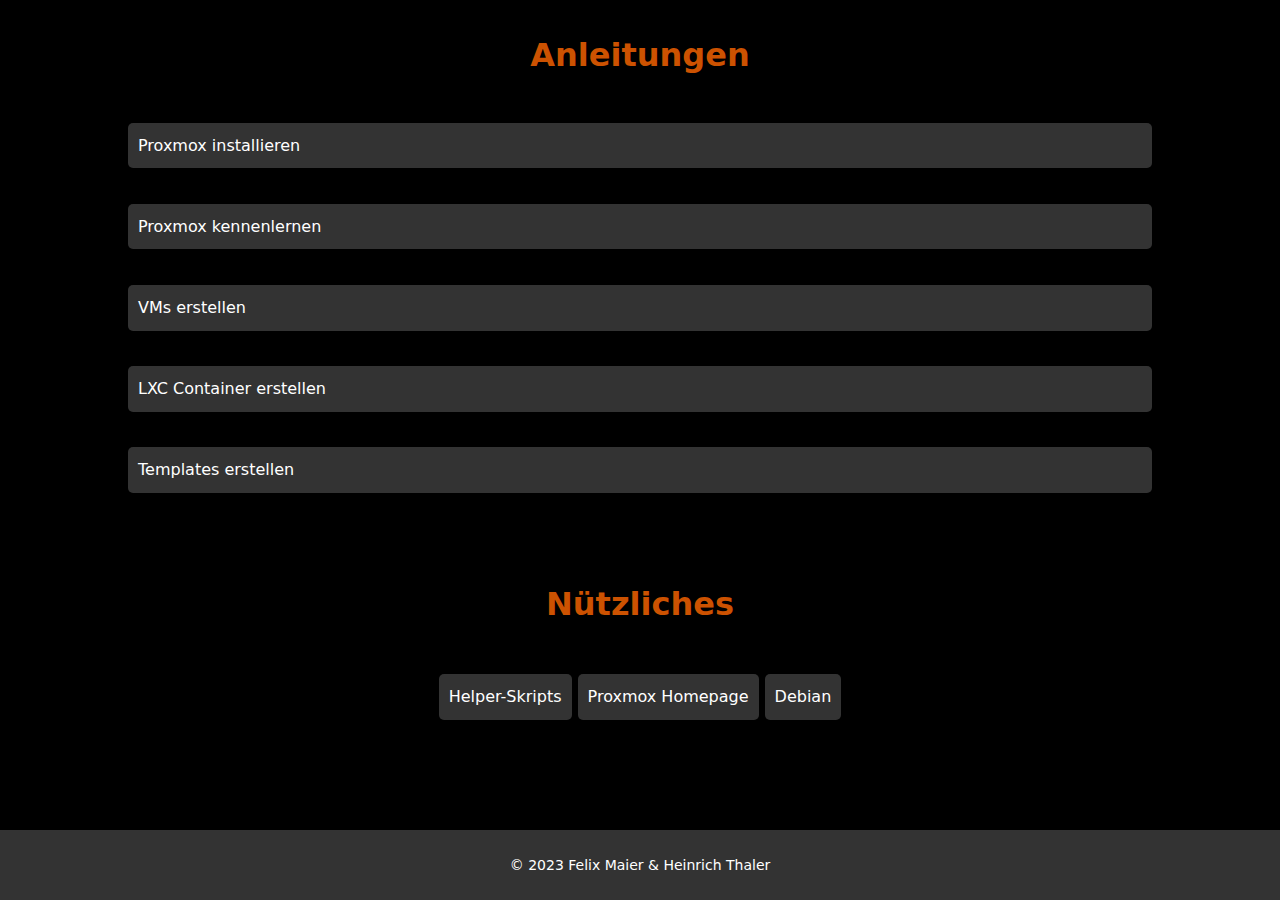
<file: anleitungen/index.html>
<!DOCTYPE html>
<html lang="de">

<head>
    <meta charset="UTF-8">
    <meta name="viewport" content="width=device-width, initial-scale=1.0">
    <title>Anleitungen</title>
    <link rel="stylesheet" href="style.css">
</head>

<body>


    <H1>Anleitungen</H1>
    <div id="main">

        <ul>
            <li>
                <a href="./installieren/index.html">Proxmox installieren</a>
            </li>
            <br>
            <li>
                <a href="./kennenlernen/index.html">Proxmox kennenlernen</a>
            </li>
            <br>
            <li>
                <a href="./vms/index.html">VMs erstellen</a>
            </li>
            <br>
            <li>
                <a href="./container/index.html">LXC Container erstellen</a>
            </li>
            <br>
            <li>
                <a href="./templates/index.html">Templates erstellen</a>
            </li>
            <br>
        </ul>


        <h1>Nützliches</h1>
        <div id="usefull">
            <a href="https://tteck.github.io/Proxmox/">Helper-Skripts</a>
            <a href="https://www.proxmox.com/de/">Proxmox Homepage</a>
            <a href="https://www.debian.org/distrib/">Debian</a>
            
        </div>


    </div>

    <footer id="mainFooter">
        <p>&copy; 2023 Felix Maier & <a href="https://www.it-thaler.de/">Heinrich Thaler</a> </p>
    </footer>

</body>
</file>
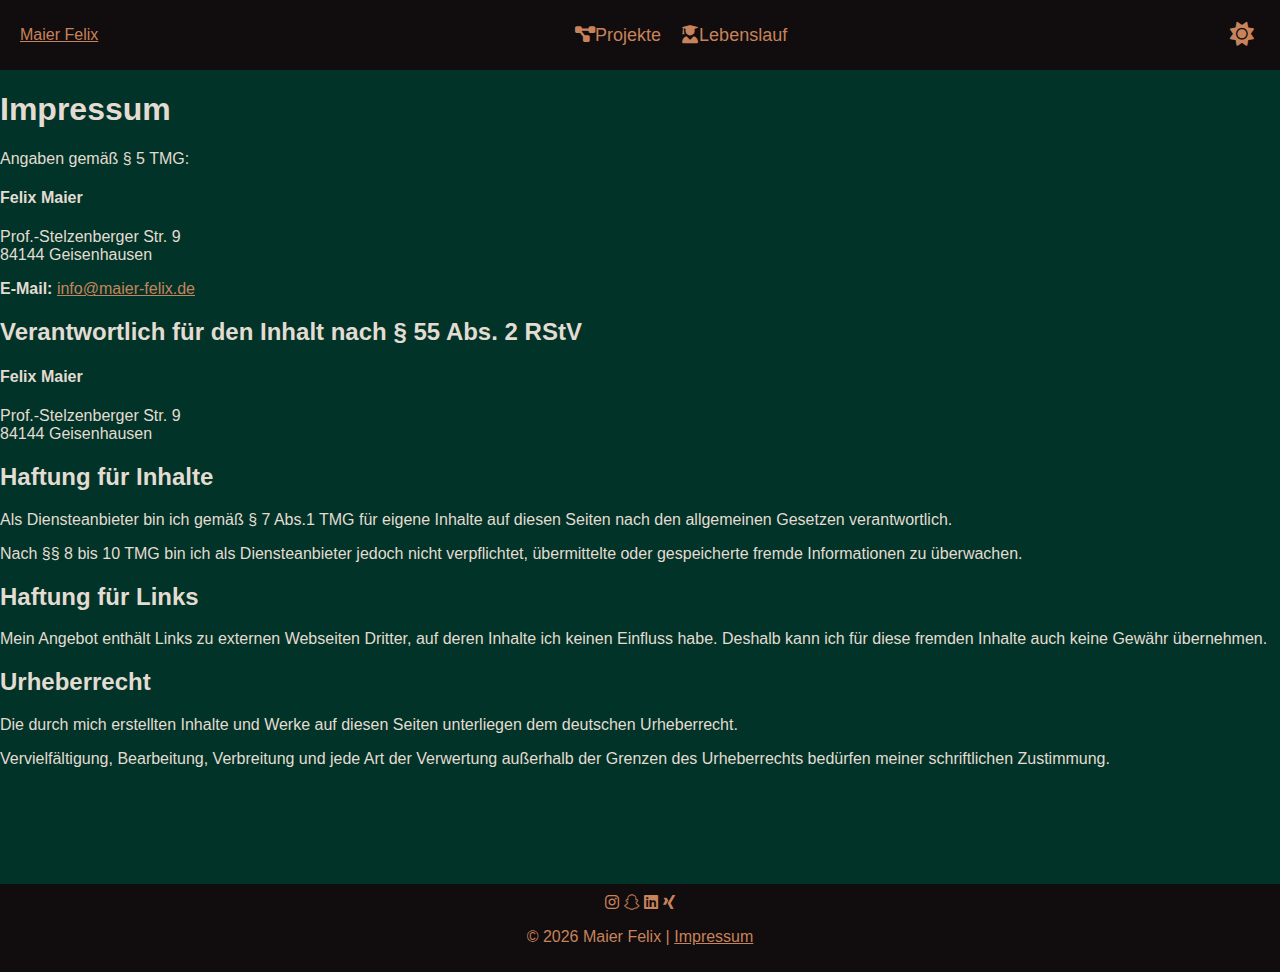
<file: impressum/index.html>
<!DOCTYPE html>
<html lang="de">

<head>
    <meta charset="UTF-8">
    <meta name="viewport" content="width=device-width, initial-scale=1.0">
    <title>Impressum - Maier Felix</title>
    <meta name="description" content="Impressum von Felix Maier mit Kontakt- und Verantwortlichkeitsangaben.">
    <meta property="og:title" content="Maier Felix - Impressum">
    <meta property="og:description" content="Impressum von Felix Maier mit Kontakt- und Verantwortlichkeitsangaben.">
    <meta property="og:type" content="website">
    <meta property="og:url" content="https://maier-felix.de/impressum/">
    <meta property="og:image" content="https://maier-felix.de/pics/Porträt.png">
    <link rel="stylesheet" href="../styles.css">
    <link rel="stylesheet" href="https://cdnjs.cloudflare.com/ajax/libs/font-awesome/6.0.0/css/all.min.css">
</head>

<body>
    <header class="site-header">
        <div class="header-brand">
            <a class="brand-title" href="../">Maier Felix</a>
        </div>
        <nav class="header-nav">
            <ul>
                <li><a href="../projekte/"><i class="fas fa-project-diagram"></i><span
                        class="nav-text">Projekte</span></a></li>
                <li><a href="../lebenslauf/"><i class="fas fa-user-graduate"></i><span
                            class="nav-text">Lebenslauf</span></a></li>
            </ul>
        </nav>
        <div class="header-actions">
            <button id="toggle-btn" onclick="toggleTheme()">
                <i class="fas fa-sun"></i>
            </button>
        </div>
    </header>

    <main>
        <section class="content-section">
            <div class="container">
                <h1>Impressum</h1>
                <p>Angaben gemäß § 5 TMG:</p>
                <div class="impressum-box">
                    <h4>Felix Maier</h4>
                    <p>Prof.-Stelzenberger Str. 9<br>
                        84144 Geisenhausen</p>
                    <p><strong>E-Mail:</strong> <a href="mailto:info@maier-felix.de">info@maier-felix.de</a></p>

                </div>

                <h2>Verantwortlich für den Inhalt nach § 55 Abs. 2 RStV</h2>
                <h4>Felix Maier</h4>
                    <p>Prof.-Stelzenberger Str. 9<br>
                        84144 Geisenhausen</p>

                <h2>Haftung für Inhalte</h2>
                <p>Als Diensteanbieter bin ich gemäß § 7 Abs.1 TMG für eigene Inhalte auf diesen Seiten nach den
                    allgemeinen Gesetzen verantwortlich.</p>
                <p>Nach §§ 8 bis 10 TMG bin ich als Diensteanbieter jedoch nicht verpflichtet, übermittelte oder
                    gespeicherte fremde Informationen zu überwachen.</p>

                <h2>Haftung für Links</h2>
                <p>Mein Angebot enthält Links zu externen Webseiten Dritter, auf deren Inhalte ich keinen Einfluss habe.
                    Deshalb kann ich für diese fremden Inhalte auch keine Gewähr übernehmen.</p>

                <h2>Urheberrecht</h2>
                <p>Die durch mich erstellten Inhalte und Werke auf diesen Seiten unterliegen dem deutschen Urheberrecht.
                </p>
                <p>Vervielfältigung, Bearbeitung, Verbreitung und jede Art der Verwertung außerhalb der Grenzen des
                    Urheberrechts bedürfen meiner schriftlichen Zustimmung.</p>
            </div>
        </section>
    </main>

    <footer>
        <div class="social-links">
            <a href="https://instagram.com/maier_felix06" target="_blank" title="Instagram"><i
                    class="fab fa-instagram"></i></a>
            <a href="https://snapchat.com/add/felix.maier06" target="_blank" title="Snapchat"><i
                    class="fab fa-snapchat"></i></a>
            <a href="https://www.linkedin.com/in/felix-maier-81097b401/" target="_blank" title="LinkedIn"><i
                    class="fab fa-linkedin"></i></a>
            <a href="https://www.xing.com/profile/Felix_Maier139/web_profiles" target="_blank" title="Xing"><i
                    class="fab fa-xing"></i></a>
        </div>
        <p>&copy; 2026 Maier Felix | <a href="/impressum/">Impressum</a></p>
    </footer>

    <script src="../script.js"></script>
</body>

</html>
</file>
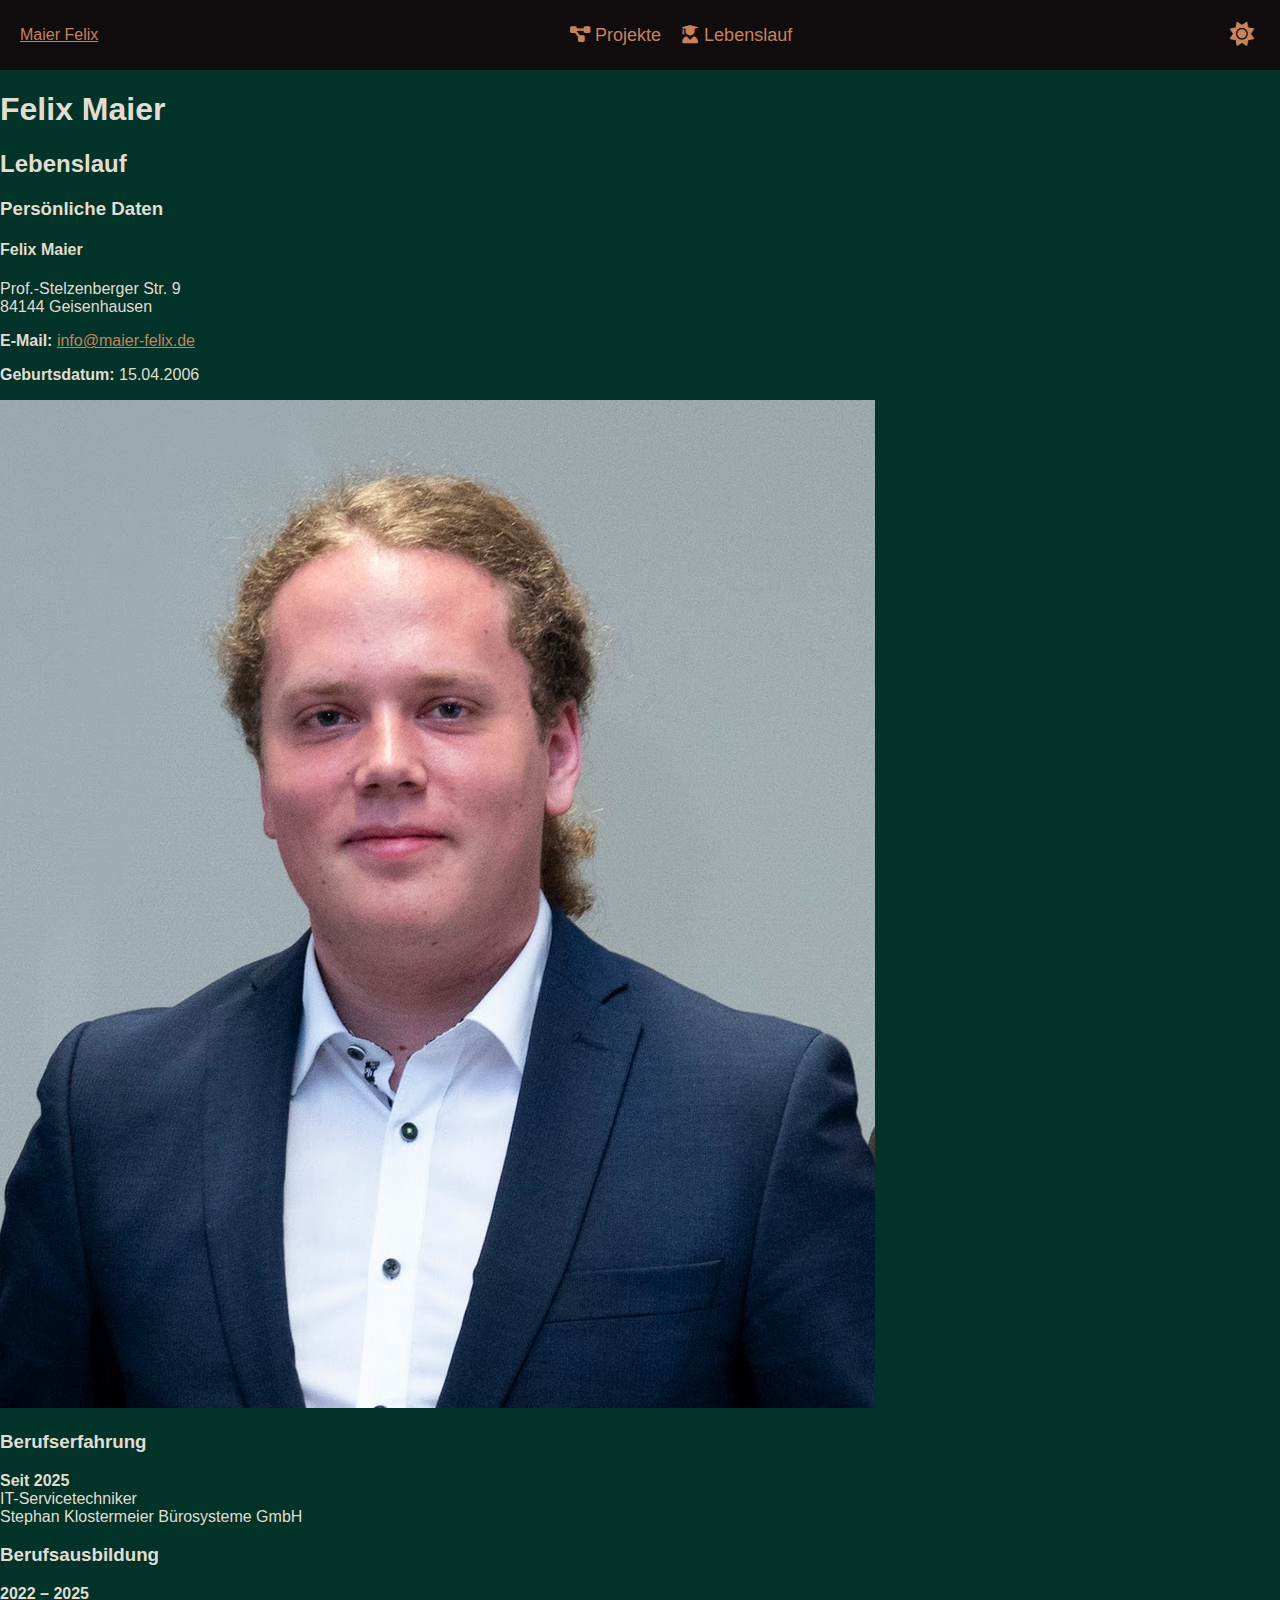
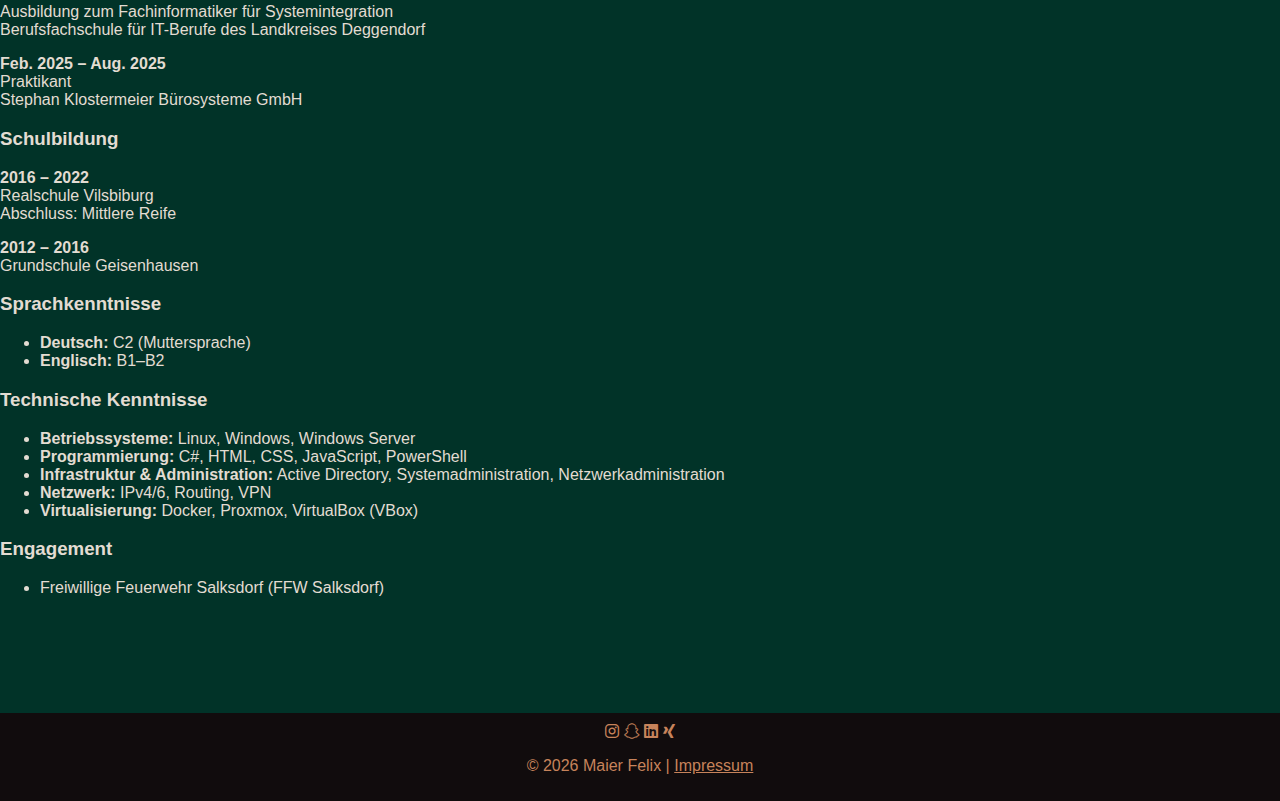
<file: lebenslauf/index.html>
<!DOCTYPE html>
<html lang="de">
<head>
    <meta charset="UTF-8">
    <meta name="viewport" content="width=device-width, initial-scale=1.0">
    <title>Maier Felix - Lebenslauf</title>
    <meta name="description" content="Lebenslauf von Felix Maier: IT-Systemintegration, Proxmox, Netzwerktechnik und IT-Support aus Geisenhausen.">
    <meta property="og:title" content="Felix Maier – Lebenslauf">
    <meta property="og:description" content="Lebenslauf von Felix Maier: IT-Systemintegration, Proxmox, Netzwerktechnik und IT-Support aus Geisenhausen.">
    <meta property="og:type" content="website">
    <meta property="og:url" content="https://maier-felix.de/lebenslauf/">
    <meta property="og:image" content="https://maier-felix.de/pics/Porträt.png">
    <link rel="stylesheet" href="../styles.css">
    <link rel="stylesheet" href="https://cdnjs.cloudflare.com/ajax/libs/font-awesome/6.0.0/css/all.min.css">
    <script src="../script.js"></script>
</head>
<body>
    <!-- Header -->
    <header class="site-header">
        <div class="header-brand">
            <a class="brand-title" href="../">Maier Felix</a>
        </div>
        <nav class="header-nav">
            <ul>
                <li><a href="../projekte/"><i class="fas fa-project-diagram"></i> Projekte</a></li>
                <li><a href="../lebenslauf/"><i class="fas fa-user-graduate"></i> Lebenslauf</a></li>
            </ul>
        </nav>
        <div class="header-actions">
            <button id="toggle-btn" onclick="toggleTheme()">
                <i class="fas fa-sun"></i>
            </button>
        </div>
    </header>

    <!-- Hauptinhalt -->
    <main>
        <h1>Felix Maier</h1>
        <h2>Lebenslauf</h2>
        
        <section class="cv-section personal-data-section">
            <div class="personal-data-header">
                <div>
                    <h3>Persönliche Daten</h3>
                    <div class="cv-content personal-data-grid">
                        <div>
                            <h4>Felix Maier</h4>
                            <p>Prof.-Stelzenberger Str. 9<br>
                            84144 Geisenhausen</p>
                            <p><strong>E-Mail:</strong> <a href="mailto:info@maier-felix.de">info@maier-felix.de</a></p>
                            <p><strong>Geburtsdatum:</strong> 15.04.2006</p>
                        </div>
                    </div>
                </div>
                <div class="portrait-container">
                    <img class="portrait" src="../pics/mf/Porträt.png" alt="Portrait von Felix Maier">
                </div>
            </div>
        </section>
        
        <section class="cv-section">
            <h3>Berufserfahrung</h3>
            <div class="cv-content">
                <p><strong>Seit 2025</strong><br>
                IT-Servicetechniker<br>
                Stephan Klostermeier Bürosysteme GmbH</p>
            </div>
        </section>
        
        <section class="cv-section">
            <h3>Berufsausbildung</h3>
            <div class="cv-content">
                <p><strong>2022 – 2025</strong><br>
                Ausbildung zum Fachinformatiker für Systemintegration<br>
                Berufsfachschule für IT-Berufe des Landkreises Deggendorf</p>
                <p><strong>Feb. 2025 – Aug. 2025</strong><br>
                Praktikant<br>
                Stephan Klostermeier Bürosysteme GmbH</p>
            </div>
        </section>
        
        <section class="cv-section">
            <h3>Schulbildung</h3>
            <div class="cv-content">
                <p><strong>2016 – 2022</strong><br>
                Realschule Vilsbiburg<br>
                Abschluss: Mittlere Reife</p>
                <p><strong>2012 – 2016</strong><br>
                Grundschule Geisenhausen</p>
            </div>
        </section>
        
        <section class="cv-section">
            <h3>Sprachkenntnisse</h3>
            <div class="cv-content">
                <ul>
                    <li><strong>Deutsch:</strong> C2 (Muttersprache)</li>
                    <li><strong>Englisch:</strong> B1–B2</li>
                </ul>
            </div>
        </section>
        
        <section class="cv-section">
            <h3>Technische Kenntnisse</h3>
            <div class="cv-content">
                <ul>
                    <li><strong>Betriebssysteme:</strong> Linux, Windows, Windows Server</li>
                    <li><strong>Programmierung:</strong> C#, HTML, CSS, JavaScript, PowerShell</li>
                    <li><strong>Infrastruktur & Administration:</strong> Active Directory, Systemadministration, Netzwerkadministration</li>
                    <li><strong>Netzwerk:</strong> IPv4/6, Routing, VPN</li>
                    <li><strong>Virtualisierung:</strong> Docker, Proxmox, VirtualBox (VBox)</li>
                </ul>
            </div>
        </section>
        
        <section class="cv-section">
            <h3>Engagement</h3>
            <div class="cv-content">
                <ul>
                    <li>Freiwillige Feuerwehr Salksdorf (FFW Salksdorf)</li>
                </ul>
            </div>
        </section>
    </main>

    <!-- Footer -->
    <footer>
        <div class="social-links">
            <a href="https://instagram.com/maier_felix06" target="_blank" title="Instagram"><i class="fab fa-instagram"></i></a>
            <a href="https://snapchat.com/add/felix.maier06" target="_blank" title="Snapchat"><i class="fab fa-snapchat"></i></a>
            <a href="https://www.linkedin.com/in/felix-maier-81097b401/" target="_blank" title="LinkedIn"><i class="fab fa-linkedin"></i></a>
            <a href="https://www.xing.com/profile/Felix_Maier139/web_profiles" target="_blank" title="Xing"><i class="fab fa-xing"></i></a>
        </div>
        <p>&copy; 2026 Maier Felix | <a href="/impressum/">Impressum</a></p>
    </footer>

</body>
</html>
</file>
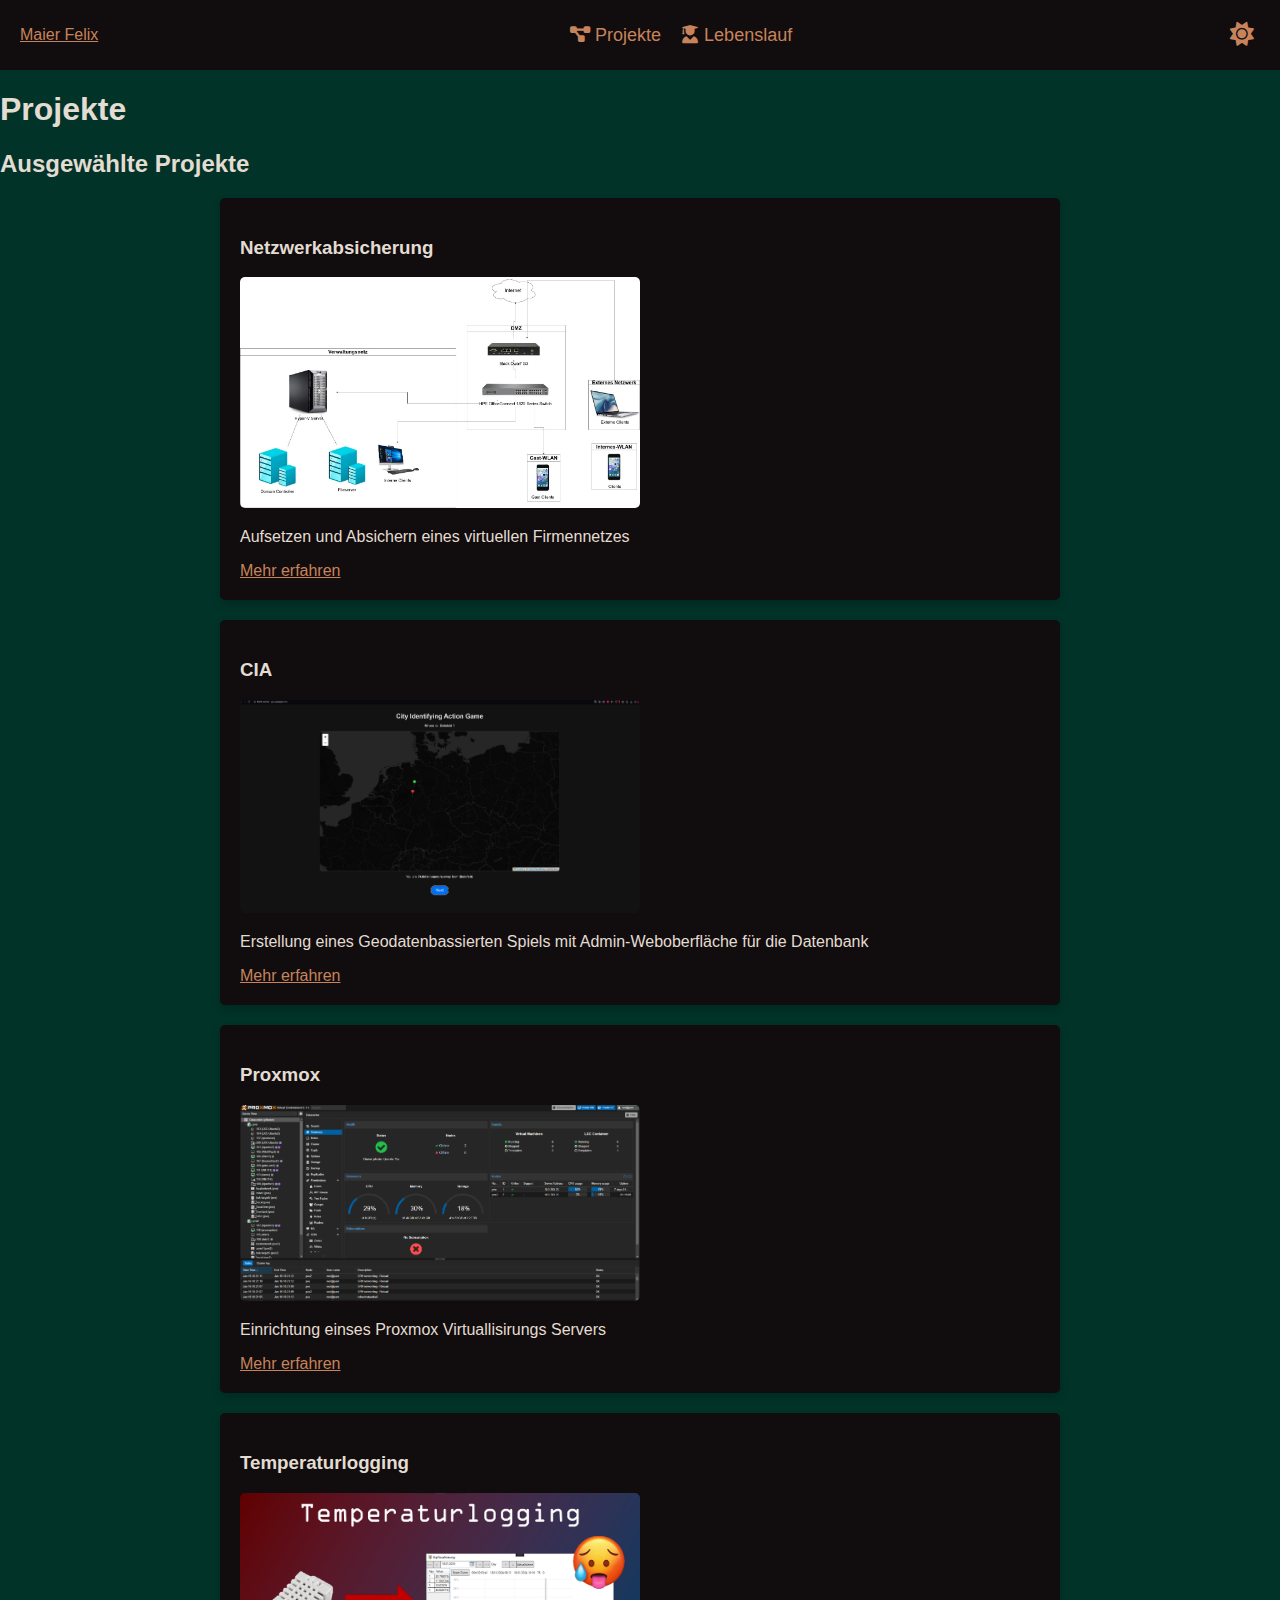
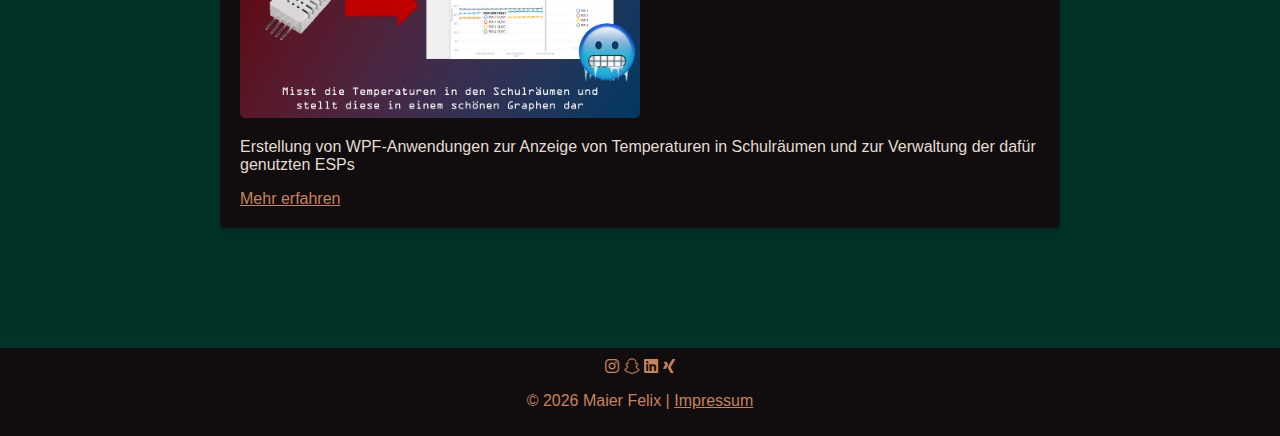
<file: projekte/index.html>
<!DOCTYPE html>
<html lang="de">

<head>
    <meta charset="UTF-8">
    <meta name="viewport" content="width=device-width, initial-scale=1.0">
    <title>Maier Felix - Projekte</title>
    <meta name="description"
        content="Projekte von Felix Maier: Proxmox-Installation, Temperaturlogging und IT-Lösungen.">
    <meta property="og:title" content="Maier Felix - Projekte">
    <meta property="og:description"
        content="Projekte von Felix Maier: Proxmox-Installation, Temperaturlogging und IT-Lösungen.">
    <meta property="og:type" content="website">
    <meta property="og:url" content="https://maier-felix.de/projekte/">
    <meta property="og:image" content="https://maier-felix.de/pics/proxmox/proxomx-dashboard.png">
    <link rel="stylesheet" href="../styles.css">
    <link rel="stylesheet" href="https://cdnjs.cloudflare.com/ajax/libs/font-awesome/6.0.0/css/all.min.css">
</head>

<body>
    <!-- Header -->
    <header class="site-header">
        <div class="header-brand">
            <a class="brand-title" href="../">Maier Felix</a>
        </div>
        <nav class="header-nav">
            <ul>
                <li><a href="../projekte/"><i class="fas fa-project-diagram"></i> Projekte</a></li>
                <li><a href="../lebenslauf/"><i class="fas fa-user-graduate"></i> Lebenslauf</a></li>
            </ul>
        </nav>
        <div class="header-actions">
            <button id="toggle-btn" onclick="toggleTheme()">
                <i class="fas fa-sun"></i>
            </button>
        </div>
    </header>

    <!-- Hauptinhalt -->
    <main>
        <section id="projects">
            <h1>Projekte</h1>
            <h2>Ausgewählte Projekte</h2>
            <div class="project">
                <h3>Netzwerkabsicherung</h3>
                <img src="../pics/netzwerkabsicherung/image.png" alt="Netwezwerkabsicherung">
                <p>Aufsetzen und Absichern eines virtuellen Firmennetzes</p>
                <a class="project-action" href="../project-details/netzwerkabsicherung/">Mehr erfahren</a>
            </div>
            <div class="project">
                <h3>CIA</h3>
                <img src="../pics/cia/cia.png" alt="CIA Projekt">
                <p>Erstellung eines Geodatenbassierten Spiels mit Admin-Weboberfläche für die Datenbank</p>
                <a class="project-action" href="../project-details/cia/">Mehr erfahren</a>
            </div>
            <div class="project">
                <h3>Proxmox</h3>
                <img src="../pics/proxmox/proxomx-dashboard.png" alt="Projekt 1">
                <p>Einrichtung einses Proxmox Virtuallisirungs Servers</p>
                <a class="project-action" href="../project-details/proxmox/">Mehr erfahren</a>
            </div>
            <div class="project">
                <h3>Temperaturlogging</h3>
                <img src="../pics/temperaturlogging/titelpicture.png" alt="Projekt 2">
                <p>Erstellung von WPF-Anwendungen zur Anzeige von Temperaturen in Schulräumen und zur Verwaltung der
                    dafür genutzten ESPs </p>
                <a class="project-action" href="../project-details/temperaturloging/">Mehr erfahren</a>
            </div>

        </section>
    </main>

    <!-- Footer -->
    <footer>
        <div class="social-links">
            <a href="https://instagram.com/maier_felix06" target="_blank" title="Instagram"><i
                    class="fab fa-instagram"></i></a>
            <a href="https://snapchat.com/add/felix.maier06" target="_blank" title="Snapchat"><i
                    class="fab fa-snapchat"></i></a>
            <a href="https://www.linkedin.com/in/felix-maier-81097b401/" target="_blank" title="LinkedIn"><i
                    class="fab fa-linkedin"></i></a>
            <a href="https://www.xing.com/profile/Felix_Maier139/web_profiles" target="_blank" title="Xing"><i
                    class="fab fa-xing"></i></a>
        </div>
        <p>&copy; 2026 Maier Felix | <a href="/impressum/">Impressum</a></p>
    </footer>

    <script src="../script.js"></script>
</body>

</html>
</file>
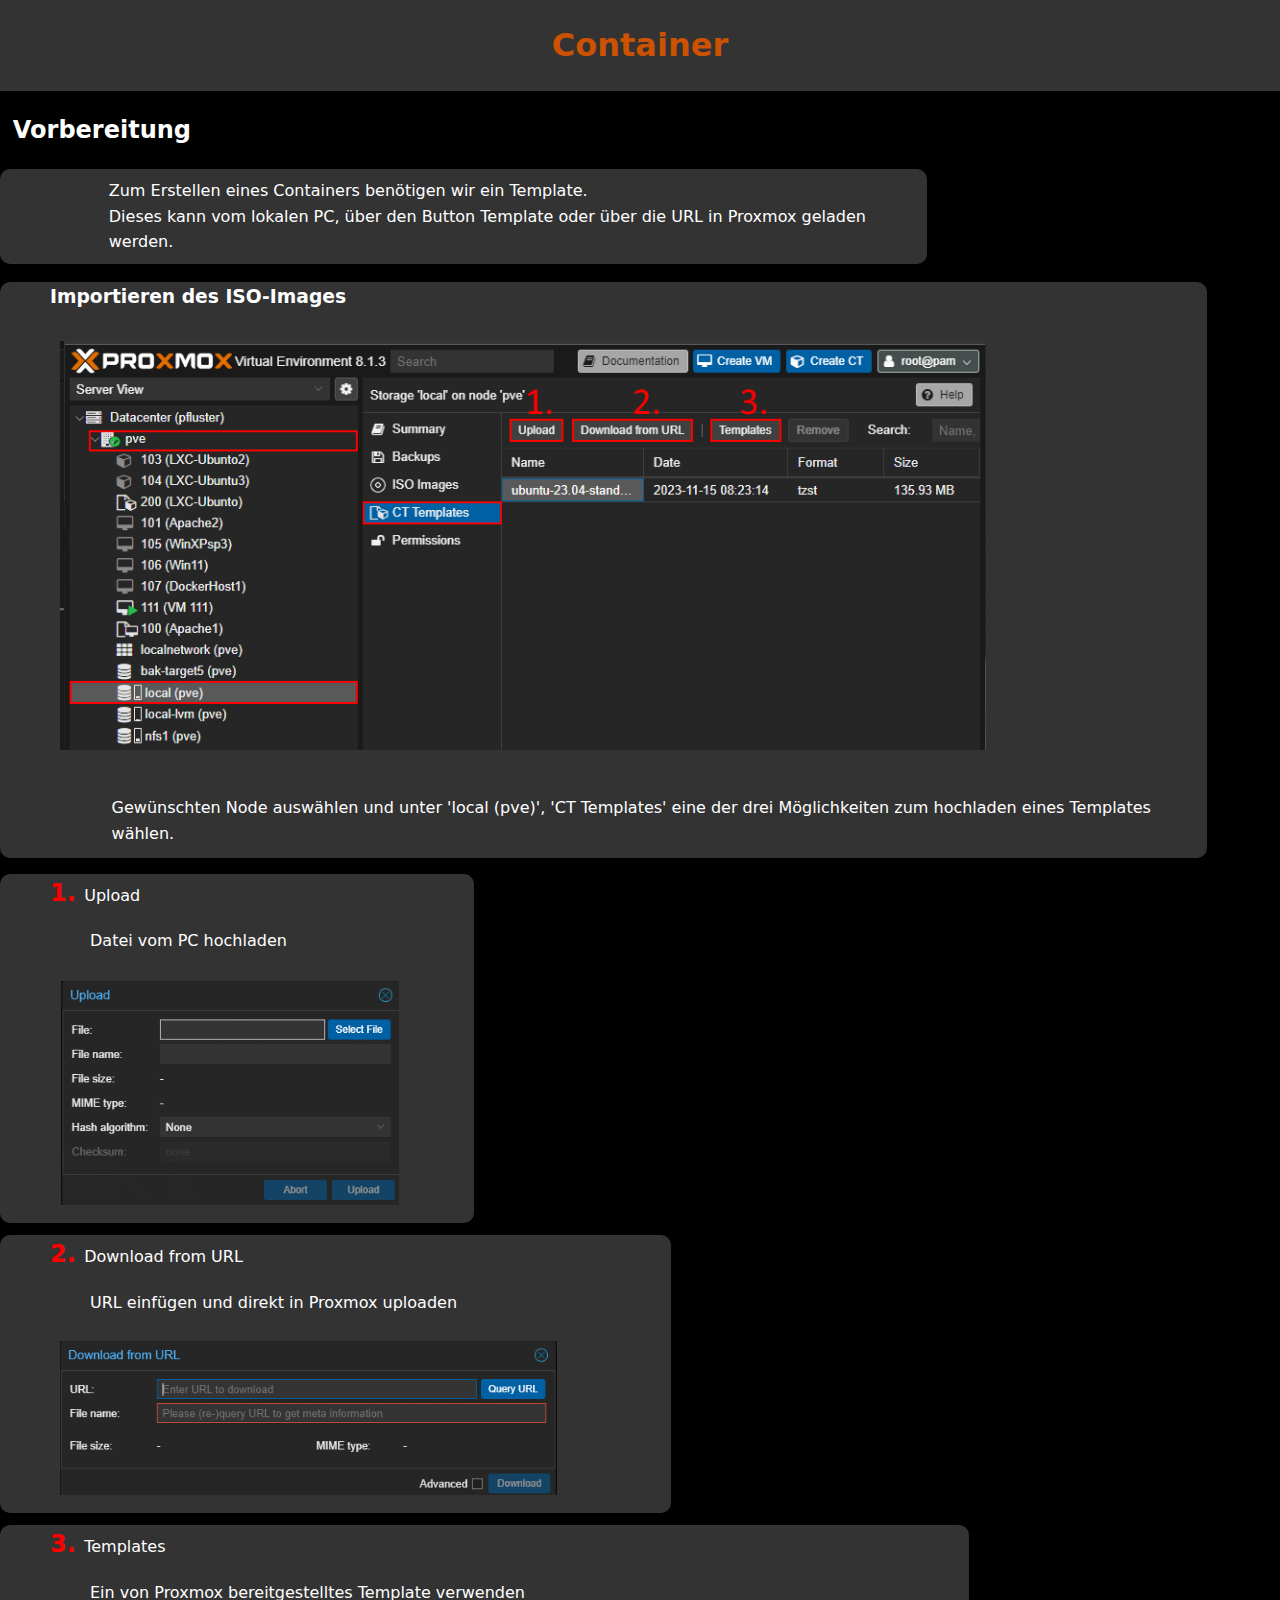
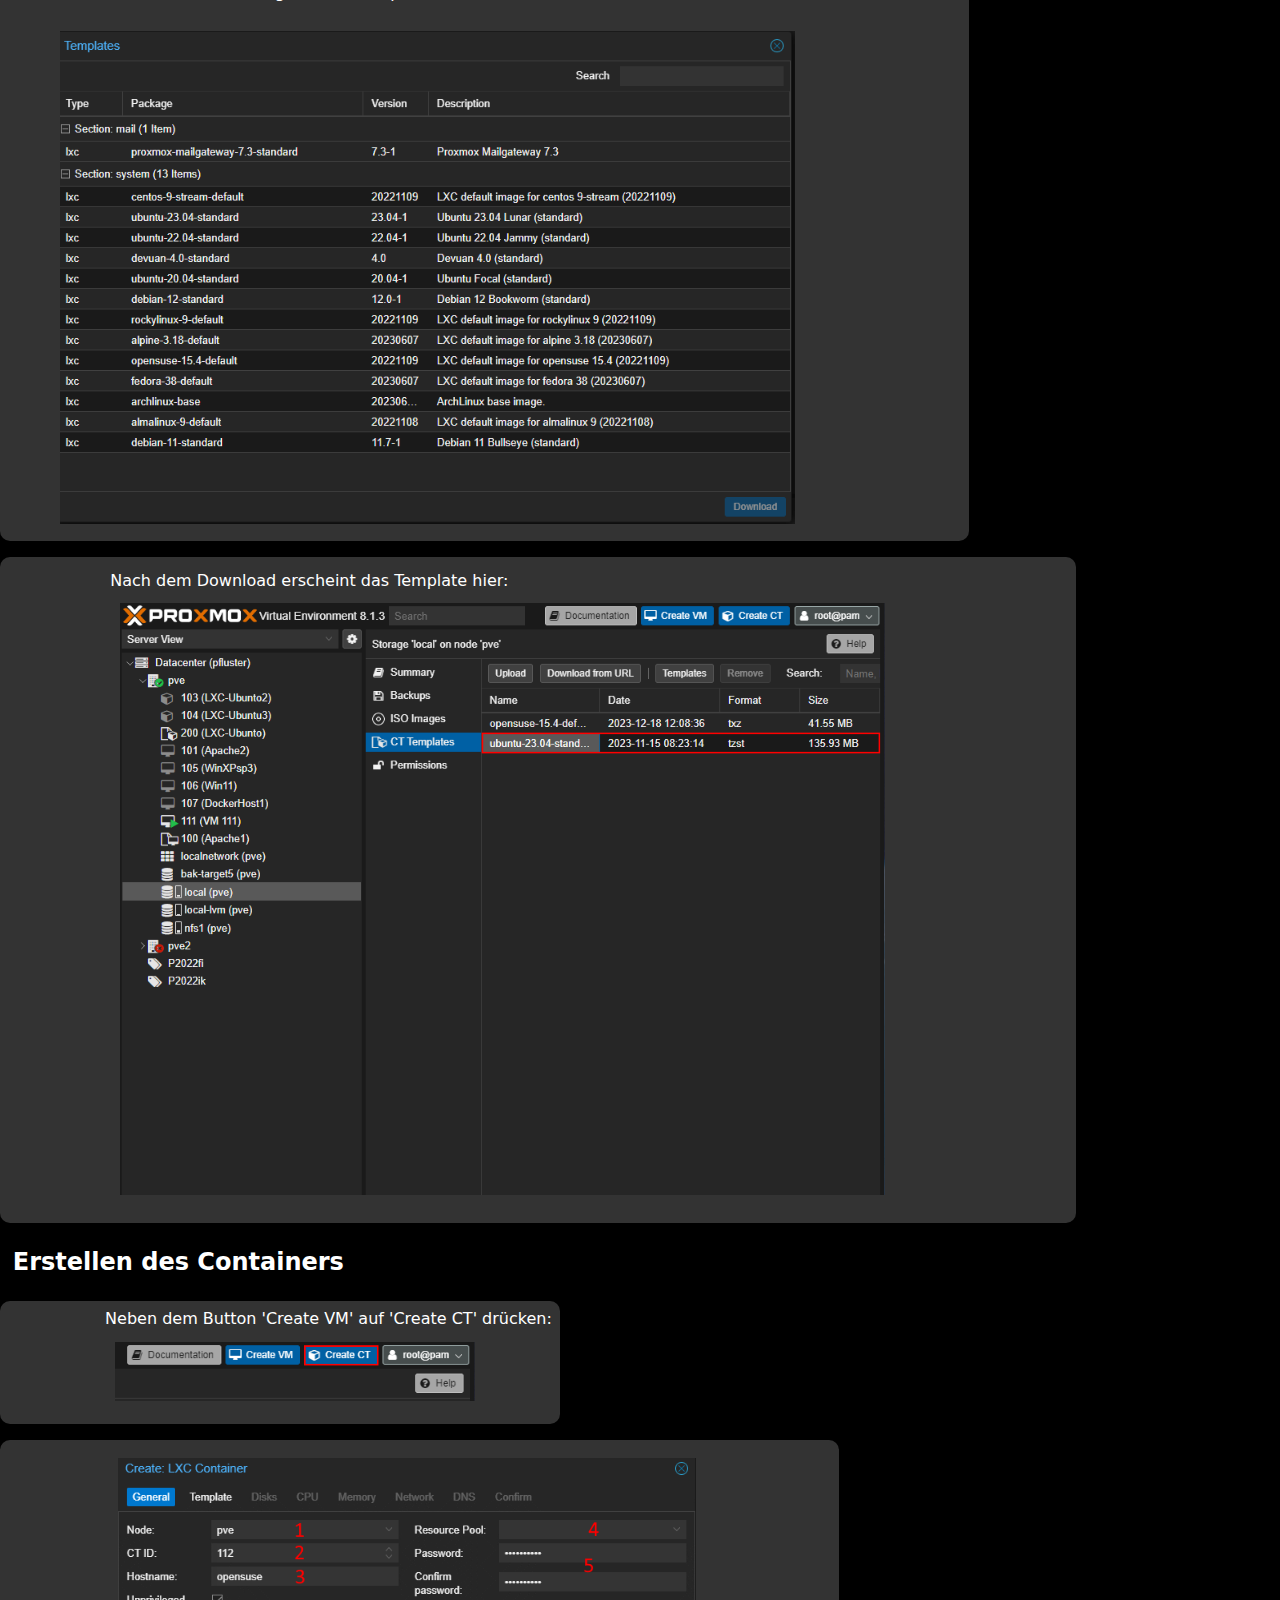
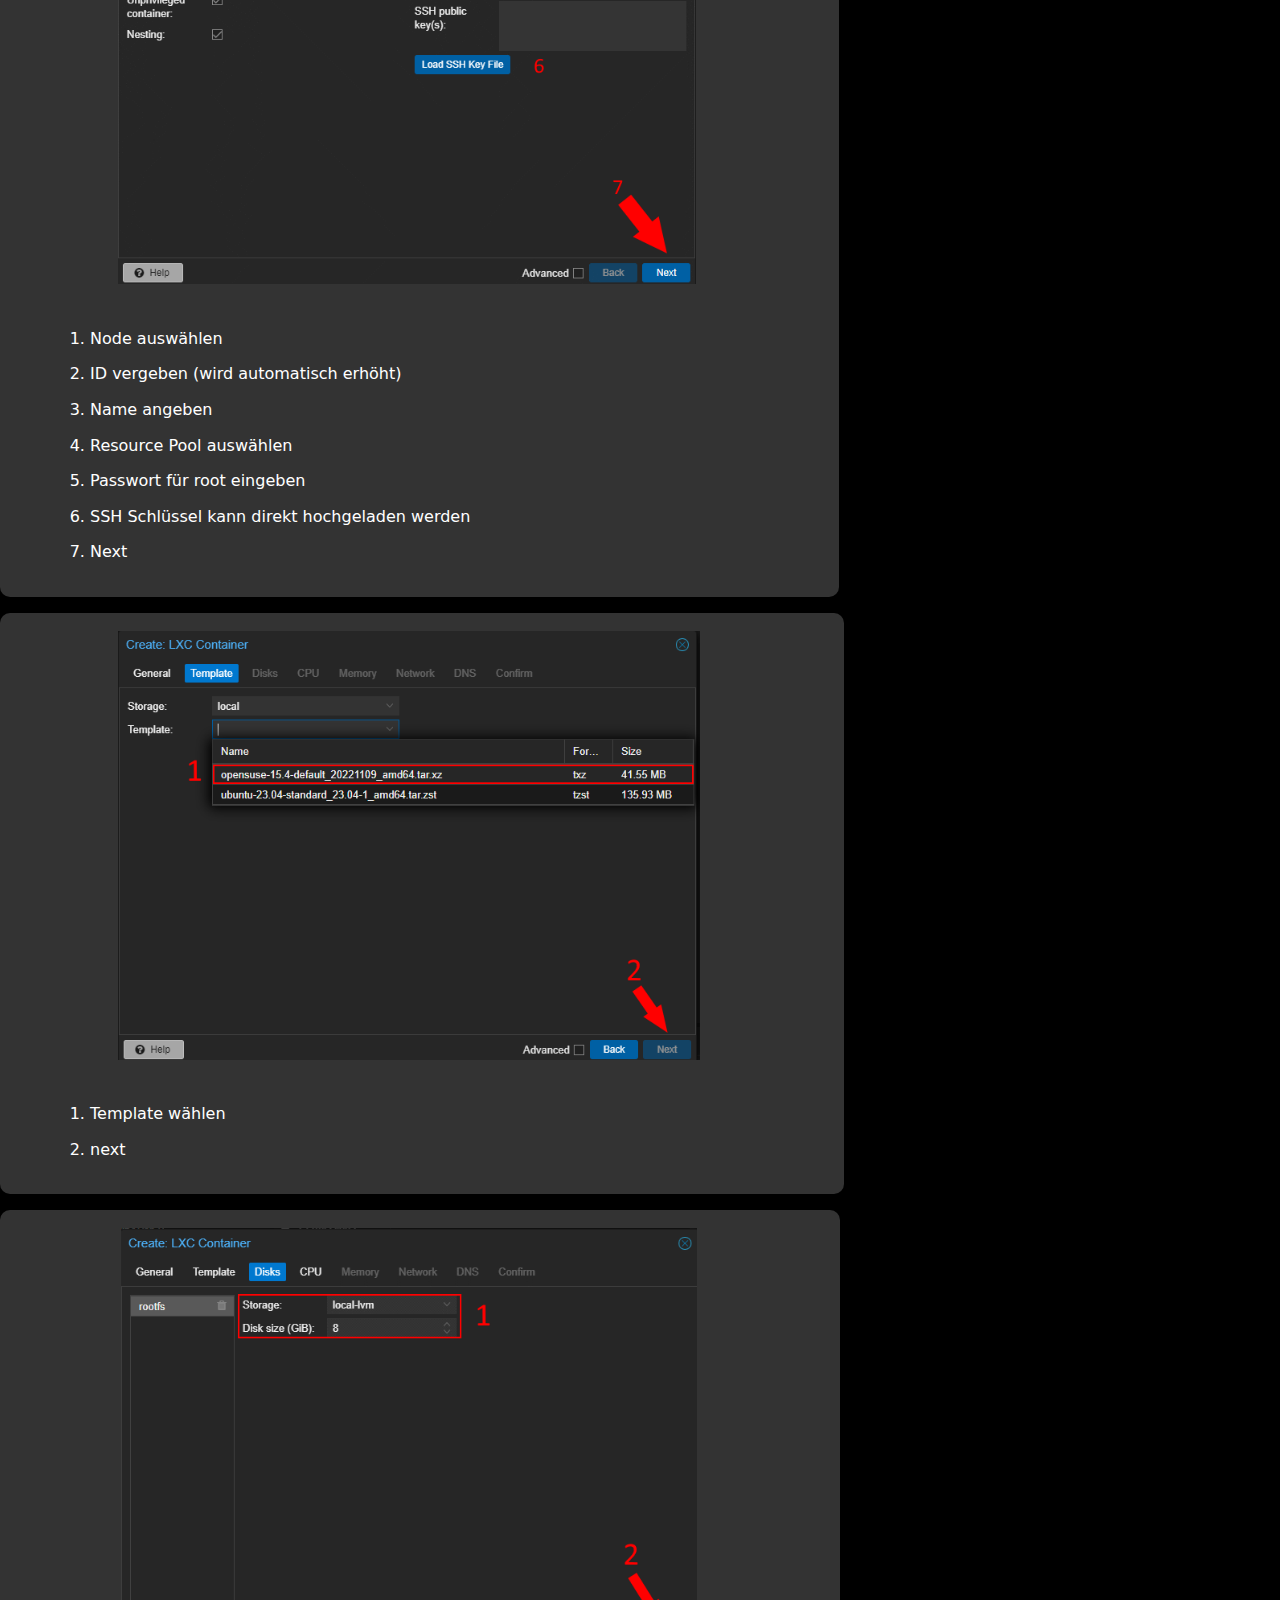
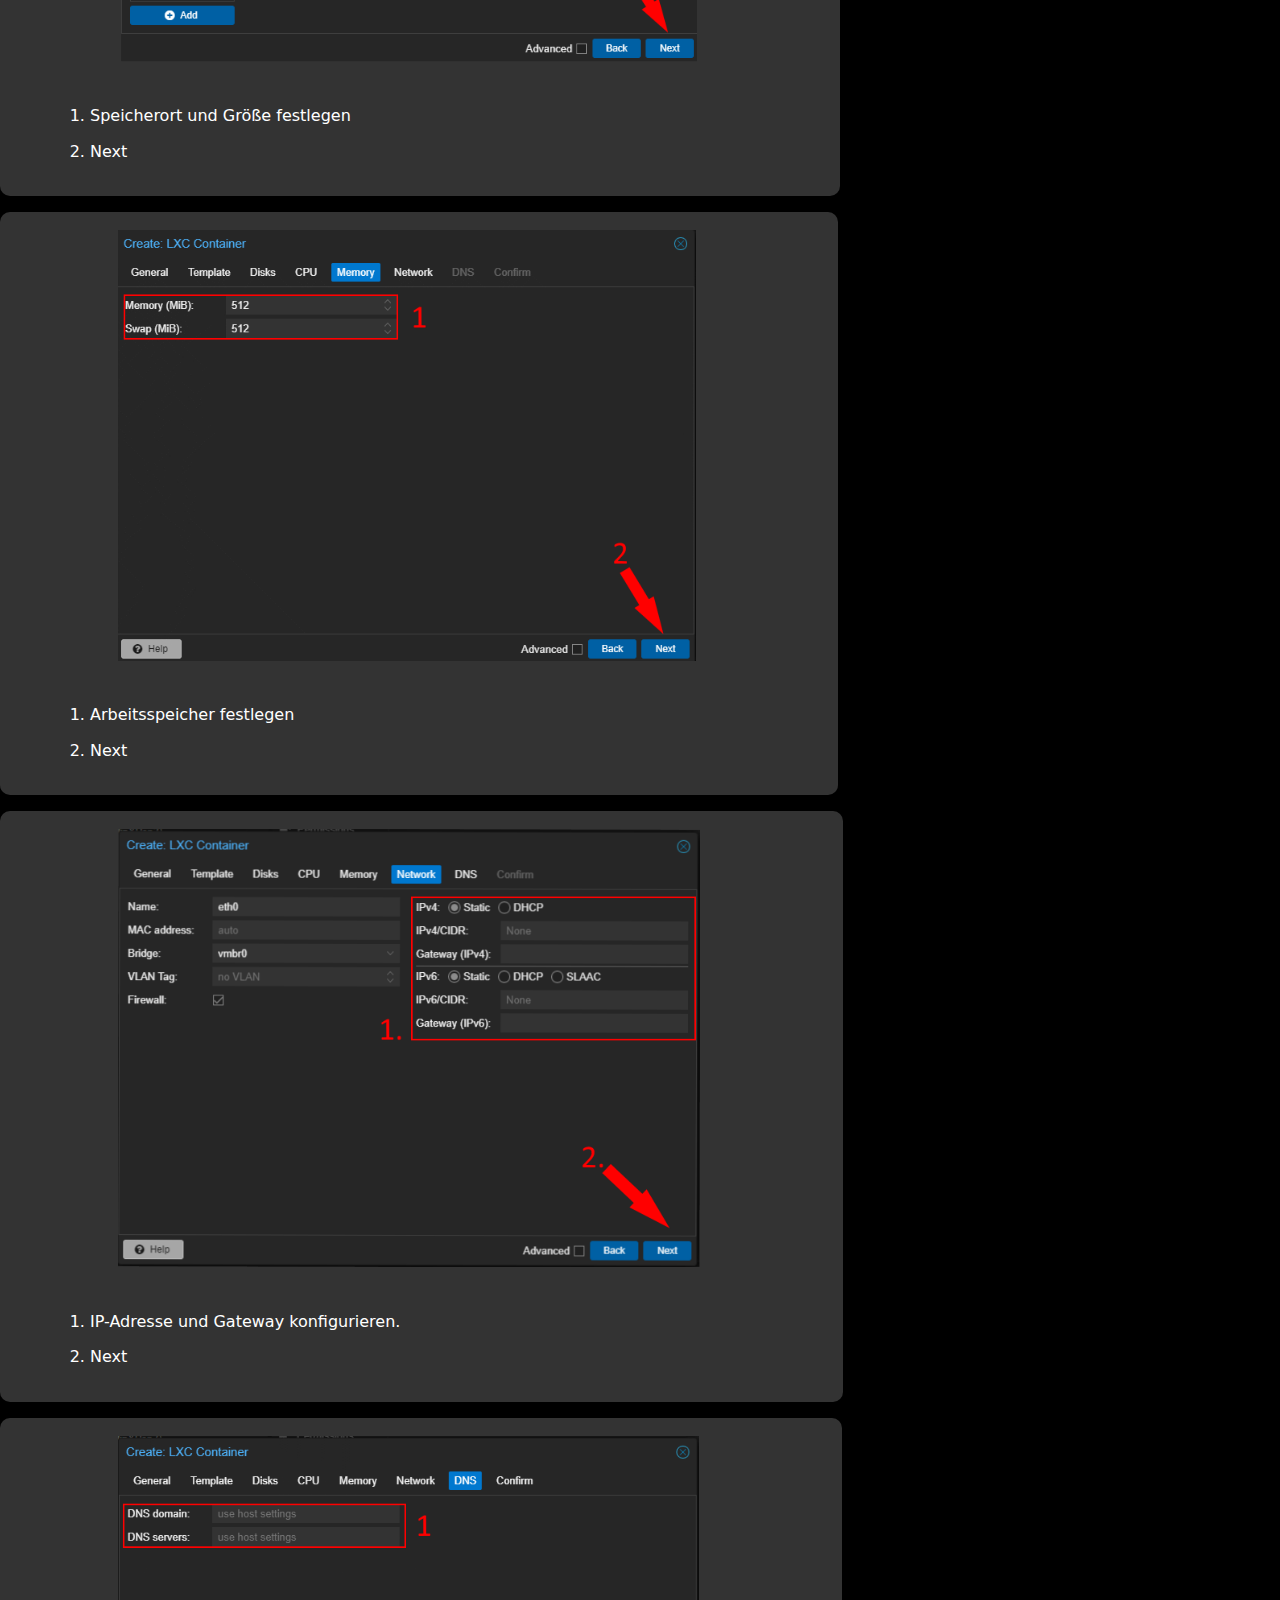
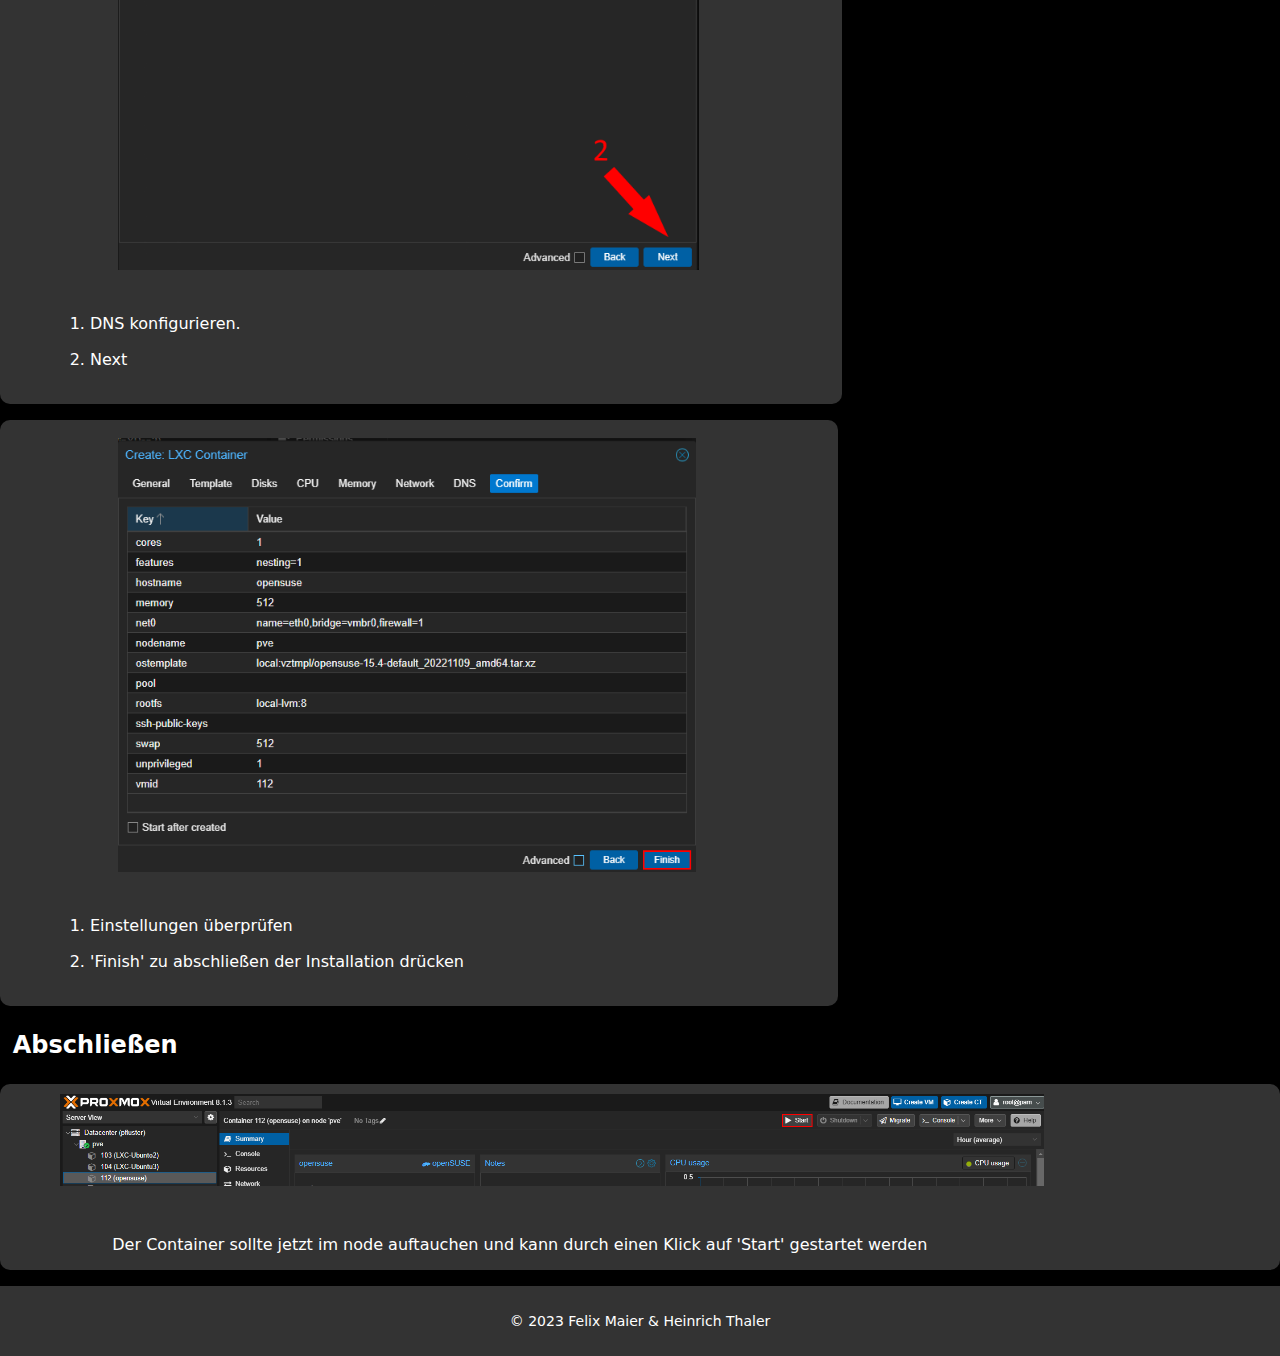
<file: anleitungen/container/index.html>
<!DOCTYPE html>
<html lang="de">

<head>
    <meta charset="UTF-8">
    <meta name="viewport" content="width=device-width, initial-scale=1.0">
    <link rel="stylesheet" href="../style.css">
    <title>Container</title>
    
</head>

<body>
    <header class="head">
        <h1>Container</h1>
    </header>

    <h2>Vorbereitung</h2>

    <div class="box">

        <p>
            Zum Erstellen eines Containers benötigen wir ein Template. <br />
            Dieses kann vom lokalen PC, über den Button Template oder über die URL in Proxmox geladen werden.
        </p>
    </div>

    <div class="box">
        <h3>Importieren des ISO-Images</h3>
        <img src="bilder/p1.png" alt="">
        <p> Gewünschten Node auswählen und unter 'local (pve)', 'CT Templates' eine der drei Möglichkeiten zum
            hochladen
            eines Templates wählen.
        </p>

    </div>

    <div class="box">

        <b> 1. </b> Upload
        <ol>Datei vom PC hochladen</ol>
        <img src="bilder/p3.png" alt="">

    </div>
    <div class="box">

        <b>2. </b> Download from URL
        <ol>URL einfügen und direkt in Proxmox uploaden</ol>
        <img src="bilder/p2.png" alt="">

    </div>
    <div class="box">

        <b>3. </b> Templates
        <ol>Ein von Proxmox bereitgestelltes Template verwenden</ol>
        <img src="bilder/p4.png" alt="">

    </div>

    <div class="box">
        <p>
            Nach dem Download erscheint das Template hier: <br>
            <img src="bilder/p5.png" alt="">
        </p>
    </div>
   
    <h2>Erstellen des Containers</h2>
    
    <div class="box">
        <p>
            Neben dem Button 'Create VM' auf 'Create CT' drücken: <br>
            <img src="bilder/p6.png" alt="">
        </p>
    </div>

    <div class="box">
        <p>
            <img src="bilder/p8.png" alt=""><br>
        <ol>
            <li>Node auswählen</li>
            <li>ID vergeben (wird automatisch erhöht)</li>
            <li>Name angeben</li>
            <li>Resource Pool auswählen</li>
            <li>Passwort für root eingeben</li>
            <li>SSH Schlüssel kann direkt hochgeladen werden</li>
            <li>Next</li>
        </ol>
        </p>
    </div>

    <div class="box">
        <p>
            <img src="bilder/p9.png" alt="">
        <ol>
            <li>Template wählen</li>
            <li>next</li>
        </ol>
        </p>
    </div>

    <div class="box">
        <p>
            <img src="bilder/p10.png" alt="">
        <ol>
            <li>Speicherort und Größe festlegen</li>
            <li>Next</li>
        </ol>
        </p>
    </div>

    <div class="box">
        <p>
            <img src="bilder/p11.png" alt="">
        <ol>
            <li>Arbeitsspeicher festlegen</li>
            <li>Next</li>
        </ol>
        </p>
    </div>

    <div class="box">

        <p>
            <img src="bilder/p12.png" alt="">
        <ol>
            <li>
                IP-Adresse und Gateway konfigurieren.
            </li>
            <li>Next</li>
        </ol>
        </p>
    </div>

    <div class="box">

        <p>
            <img src="bilder/p13.png" alt="">
        <ol>
            <li>DNS konfigurieren.</li>
            <li>Next</li>
        </ol>
        </p>
    </div>

    <div class="box">

        <p>
            <img src="bilder/p14.png" alt="">
        <ol>
            <li>Einstellungen überprüfen</li>
            <li>'Finish' zu abschließen der Installation drücken</li>
        </ol>
        </p>
    </div>

    <h2>Abschließen</h2>
    <div class="box">
        <img src="bilder/p15.png" alt="">
        <p>
            Der Container sollte jetzt im node auftauchen und kann durch einen Klick auf 'Start' gestartet werden
        </p>
    </div>




    <footer id="subFooter">
        <p>&copy; 2023 Felix Maier & <a href="https://www.it-thaler.de/">Heinrich Thaler</a> </p>
    </footer>

</body>

</html>
</file>
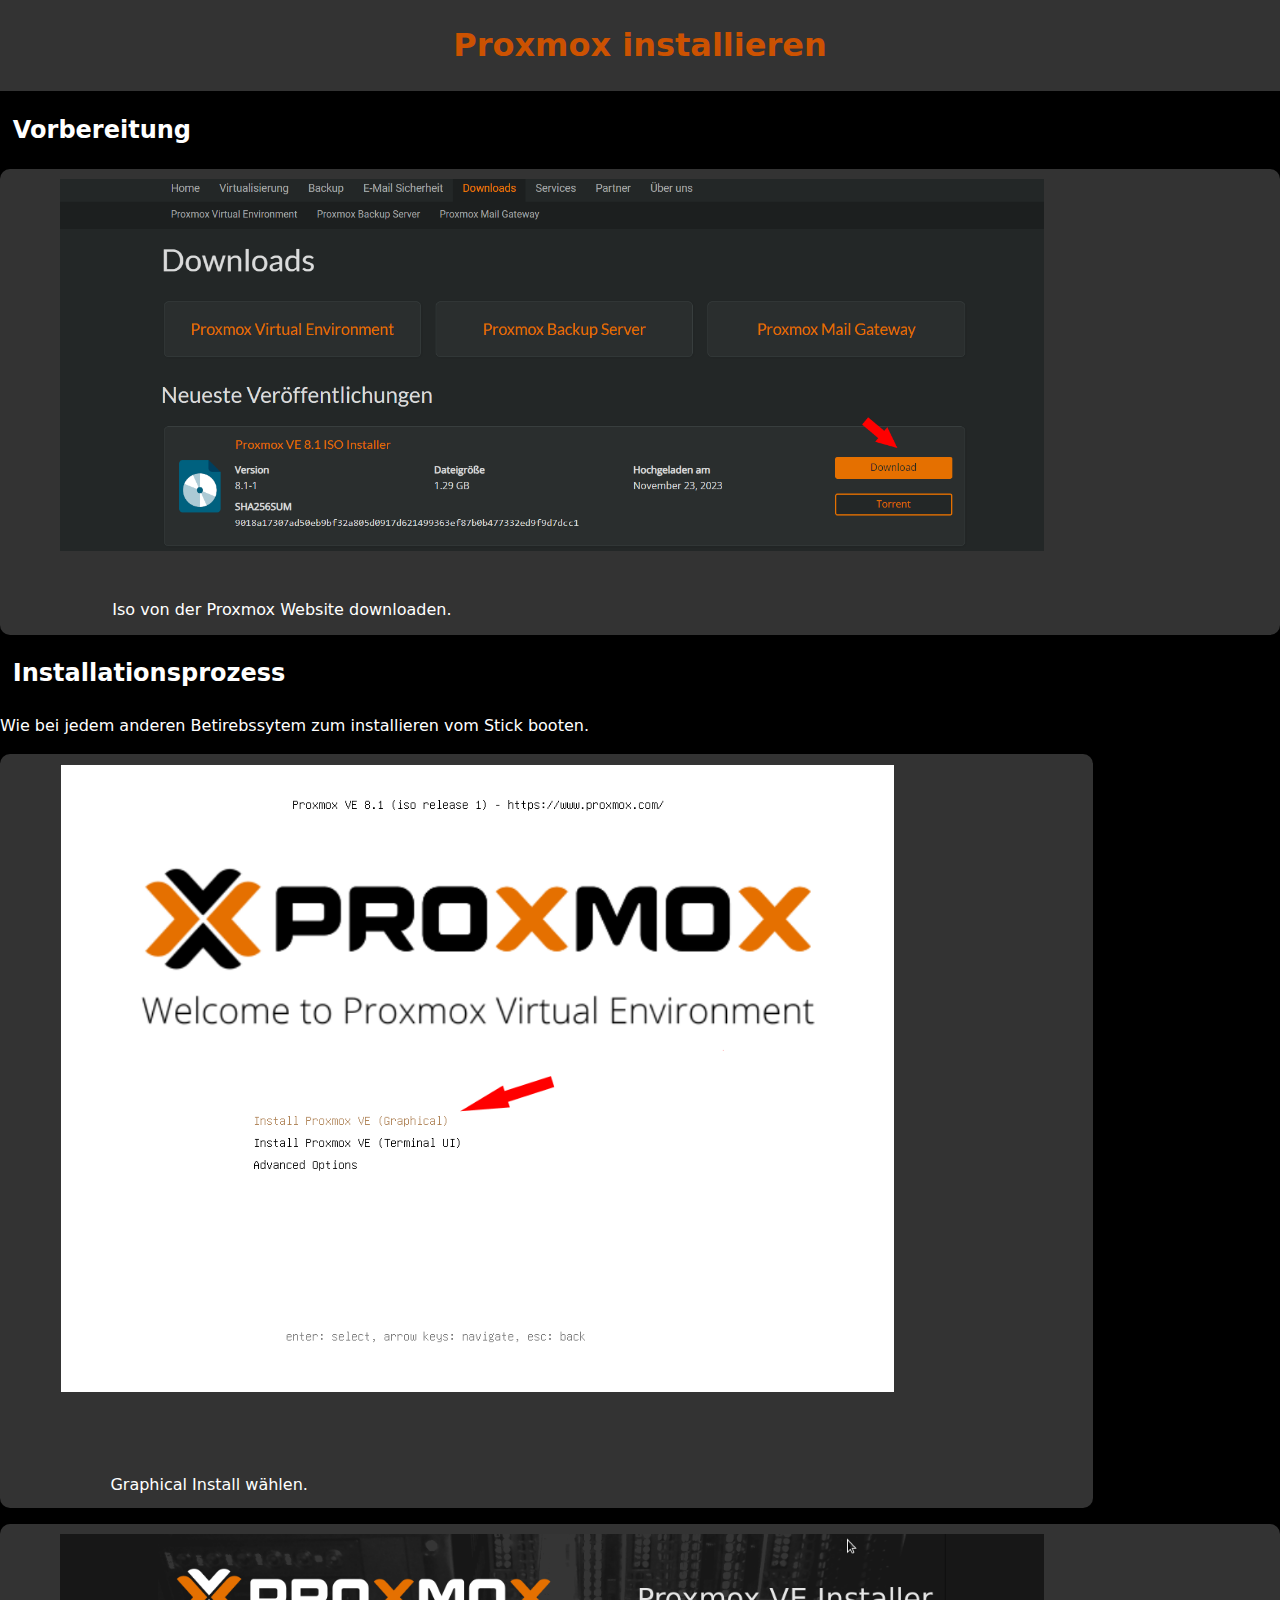
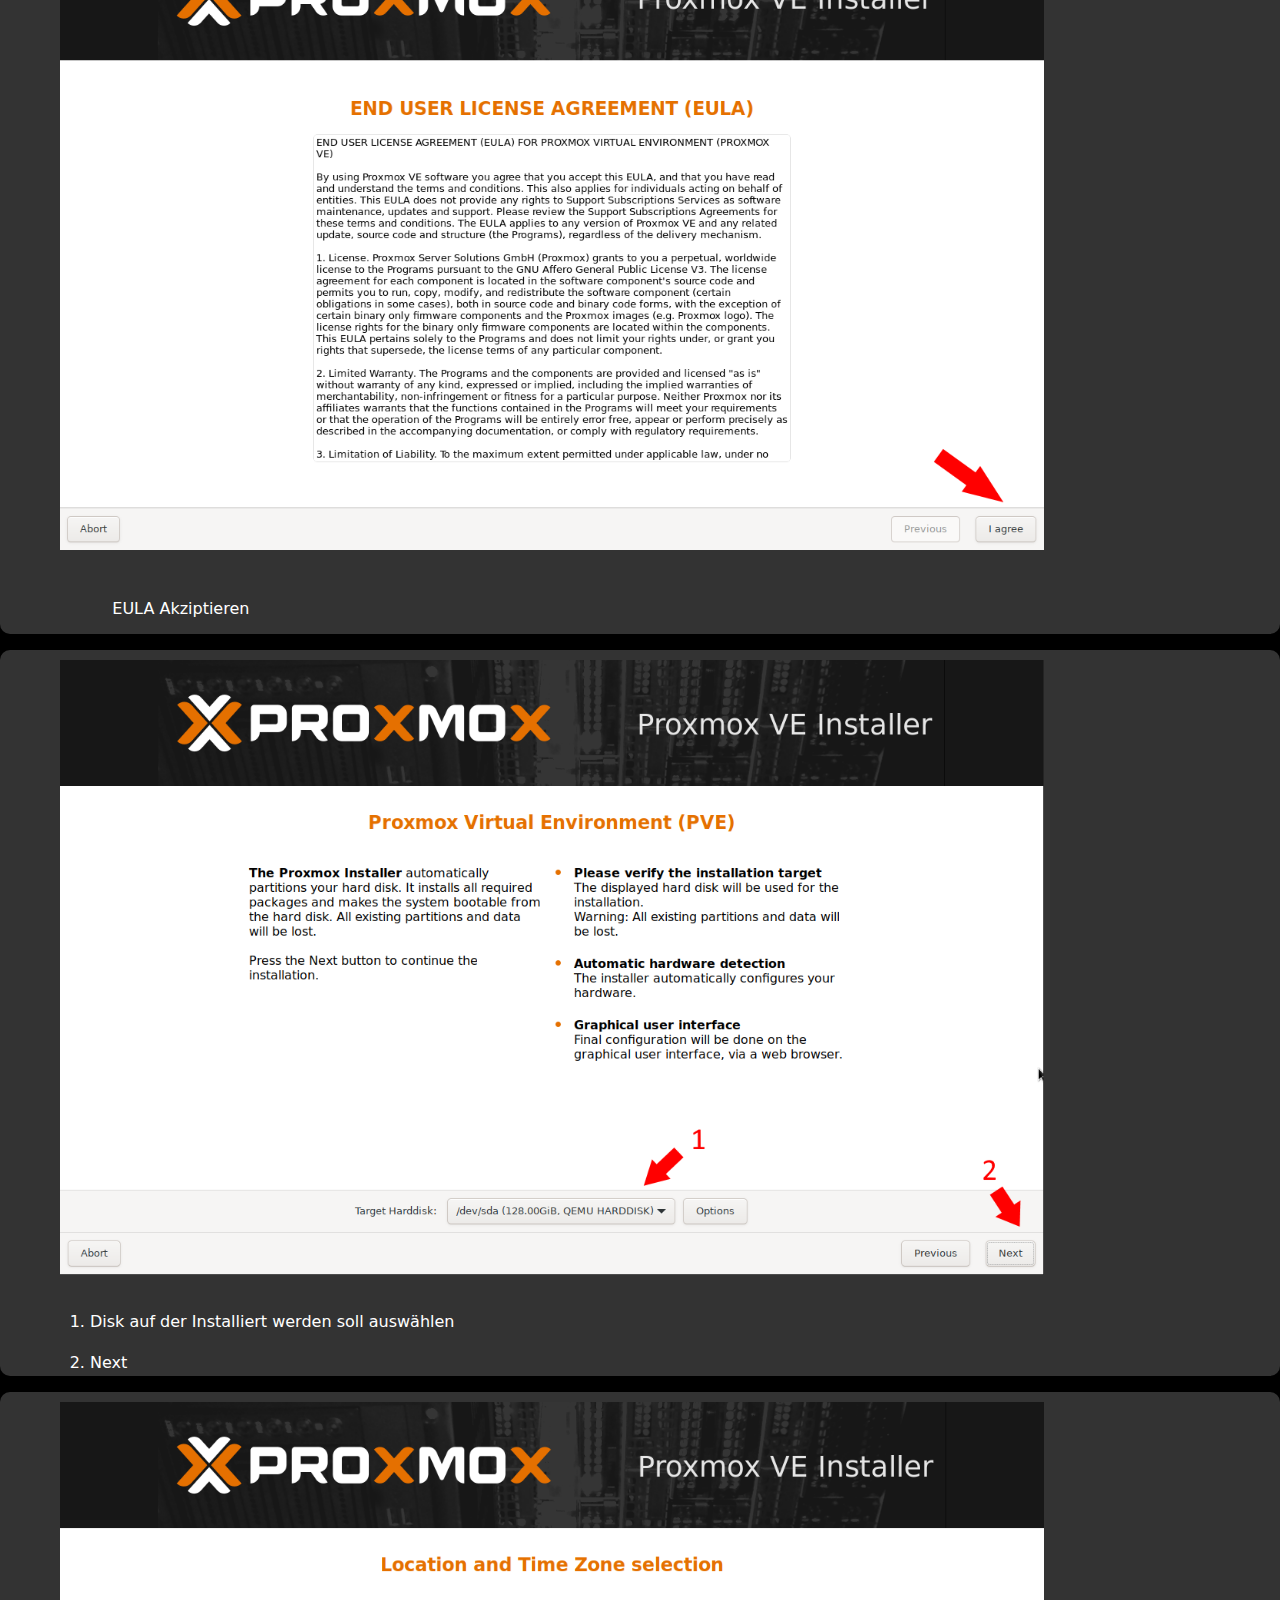
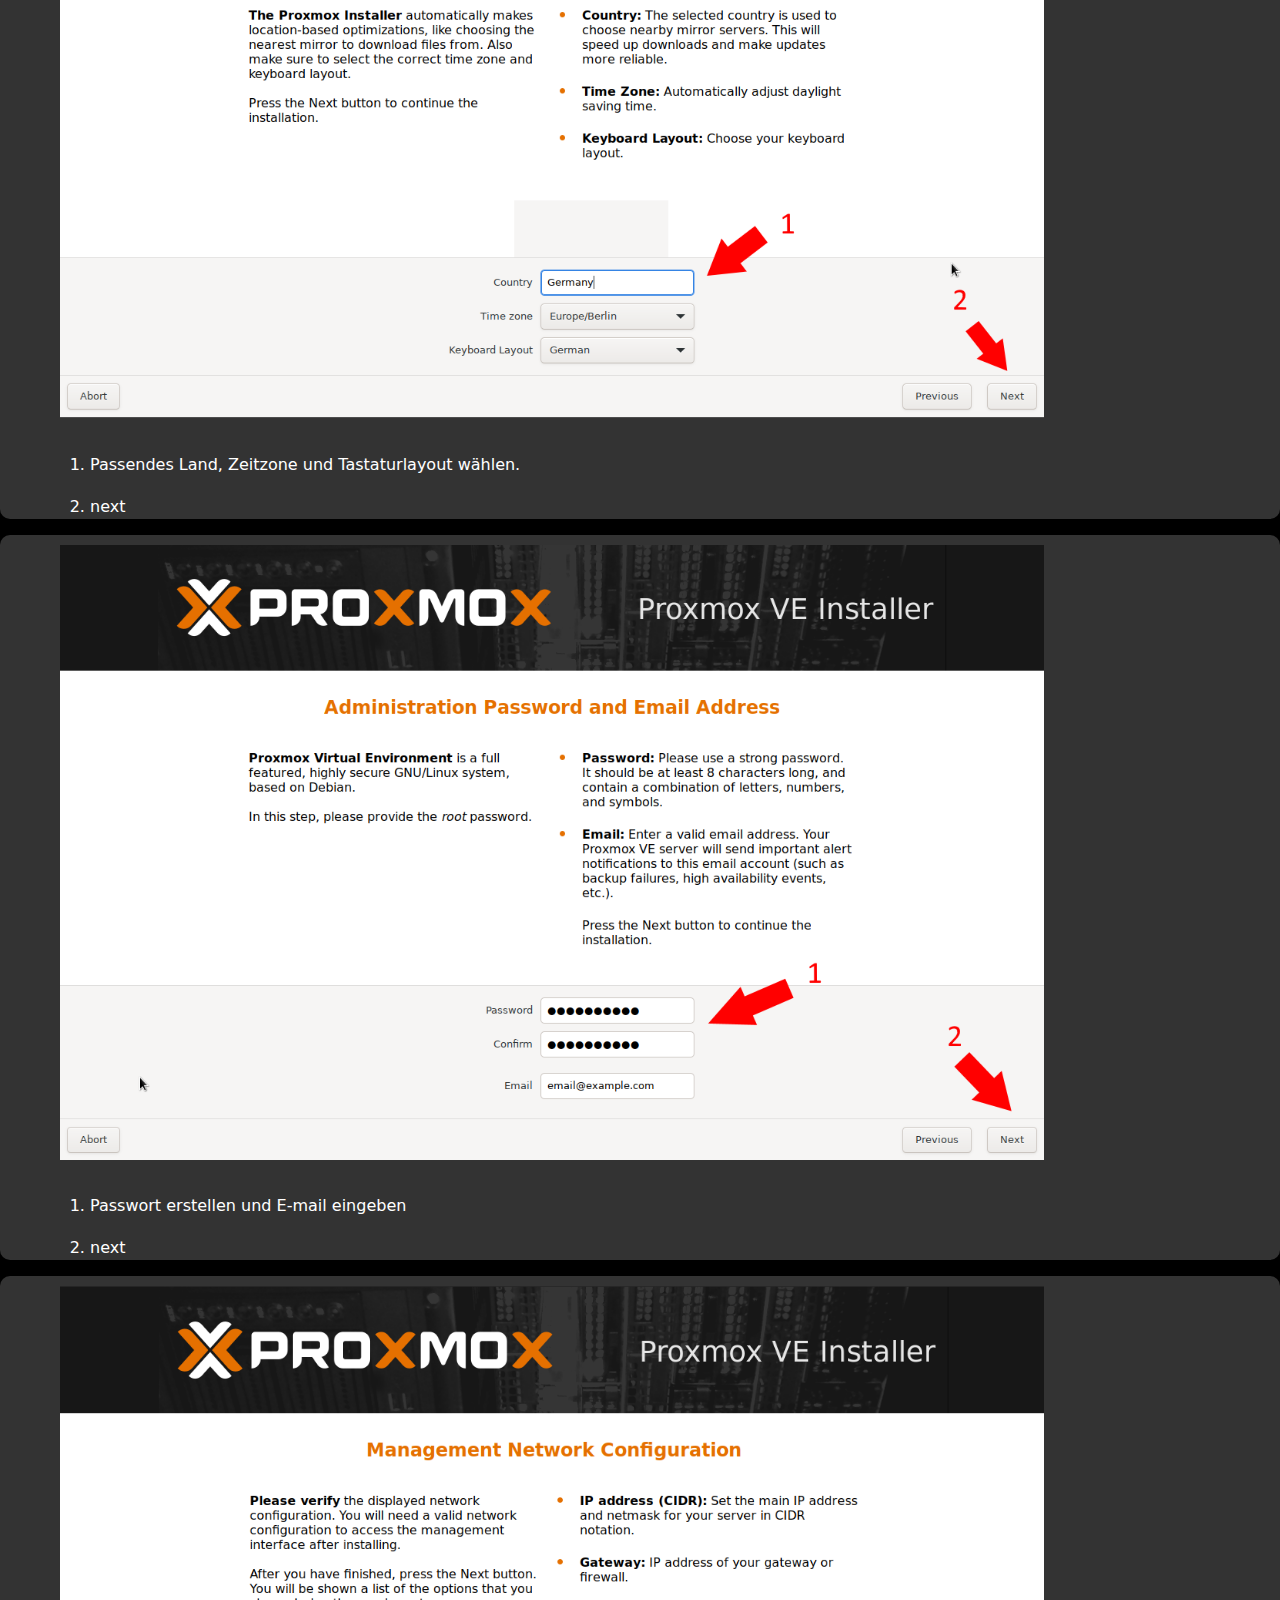
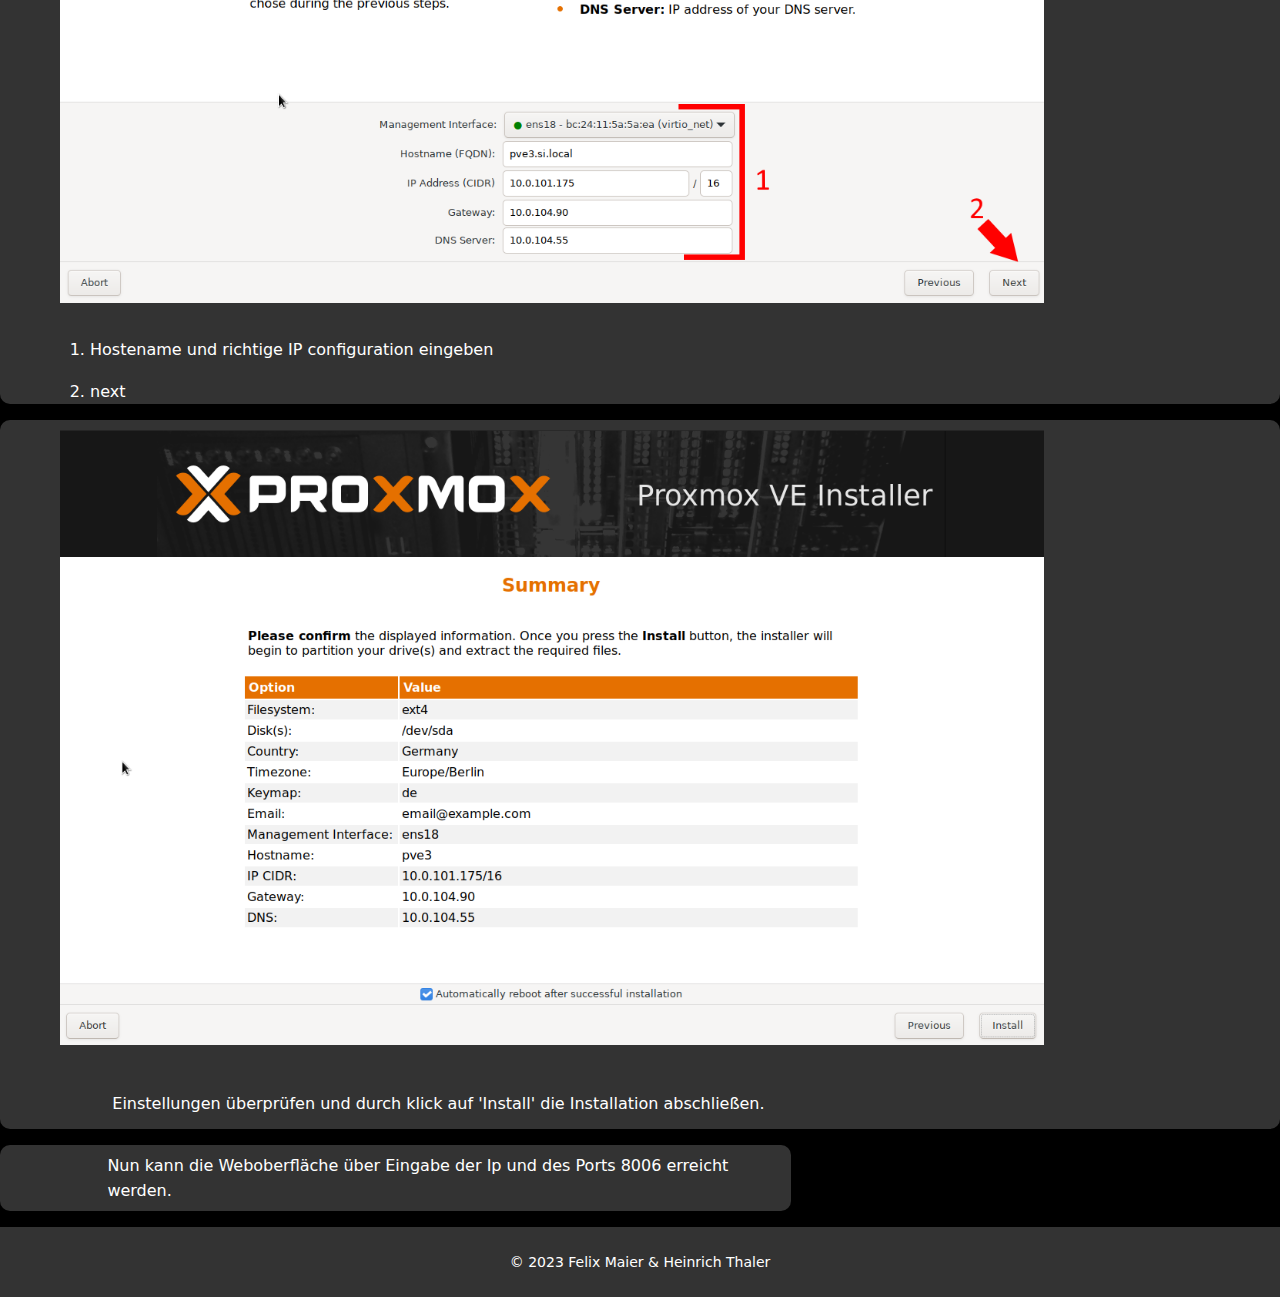
<file: anleitungen/installieren/index.html>
<!DOCTYPE html>
<html lang="de">

<head>
    <meta charset="UTF-8">
    <meta name="viewport" content="width=device-width, initial-scale=1.0">
    <title>Proxmox installieren</title>
    <link rel="stylesheet" href="../style.css">
</head>

<body>

    <header class="head">
        <h1>Proxmox installieren</h1>
    </header>

    <h2>Vorbereitung</h2>
<div class="box">

    <img src="bilder/i1.png" alt="">
    <p>Iso von der <a href="https://www.proxmox.com/de/downloads">Proxmox Website</a> downloaden.</li></p>
    </div>

   
    
    <h2>Installationsprozess</h2>
    <p>Wie bei jedem anderen Betirebssytem zum installieren vom Stick booten. <br>
 <div class="box">

     <img src="bilder/i2.png" alt=""></p>
     <p>Graphical Install wählen.</p>
 </div>   

 <div class="box">
     <img src="bilder/i3.png" alt="">
     <p>EULA Akziptieren</p>
 </div>

 <div class="box">

     <img src="bilder/i4.png" alt="">
    <ol>
        <li>
            <p>Disk auf der Installiert werden soll auswählen</p>
        </li>
        <li>
            Next
        </li>
    </ol>

     
 </div>

 <div class="box">
     <img src="bilder/i5.png" alt="">
     <ol>
        <li><p>Passendes Land, Zeitzone und Tastaturlayout wählen.</p></li>
        <li>next</li>
     </ol>
     
 </div>

 <div class="box">
     <img src="bilder/i6.png" alt="">
     <ol>
        <li>
            <p>Passwort erstellen und E-mail eingeben</p>
        </li>
        <li>
            next
        </li>
     </ol>
  
 </div>

 <div class="box">
     <img src="bilder/i7.png" alt="">
     <ol>
     <li><p>Hostename und richtige IP configuration eingeben</p></li>
     <li>
        next
     </li>
     </ol>
 </div>

 <div class="box">

     <img src="bilder/i8.png" alt="">
     <p>Einstellungen überprüfen und durch klick auf 'Install' die Installation abschließen.</p>
        
 </div>
 <div class="box">

     <p>Nun kann die Weboberfläche über Eingabe der Ip und des Ports 8006 erreicht werden.</p>
 </div>
    

    <footer id="subFooter">
        <p>&copy; 2023 Felix Maier & <a href="https://www.it-thaler.de/">Heinrich Thaler</a> </p>
    </footer>





</body>

</html>
</file>
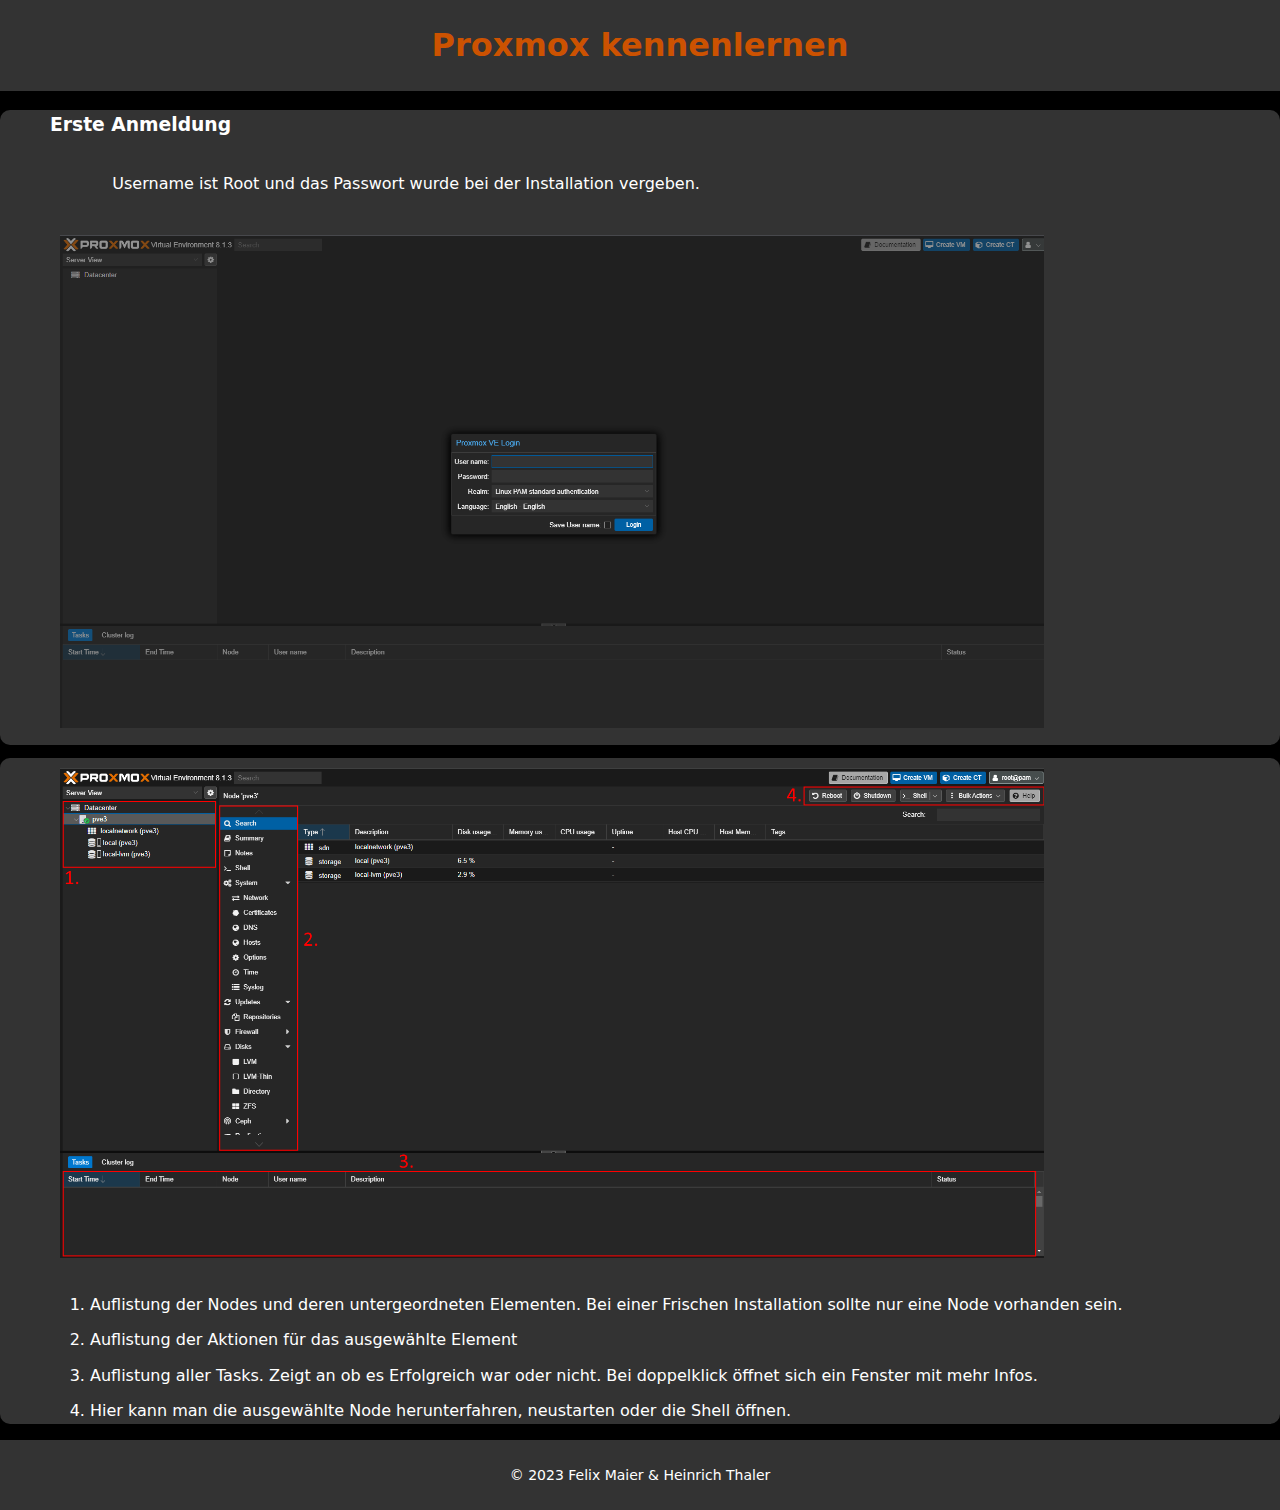
<file: anleitungen/kennenlernen/index.html>
<!DOCTYPE html>
<html lang="de">
<head>
    <meta charset="UTF-8">
    <meta name="viewport" content="width=device-width, initial-scale=1.0">
    <title>Proxmox Kennenlernen</title>
   <link rel="stylesheet" href="../style.css">
</head>
<body>
<header class="head">
    <h1>Proxmox kennenlernen</h1>
</header>
   <div class="box">

       <h3>Erste Anmeldung</h3>
       <p>Username ist Root und das Passwort wurde bei der <a href=""></a> Installation vergeben.</p>
       <img src="bilder/k1.png" alt="">
    </div> 
   <div class="box">
       
       <img src="bilder/k2.png" alt="">
       
       <ol>
           <li>Auflistung der Nodes und deren untergeordneten Elementen. Bei einer Frischen Installation sollte nur eine Node vorhanden sein.</li>
           <li>Auflistung der Aktionen für das ausgewählte Element</li>
           <li>Auflistung aller Tasks. Zeigt an ob es Erfolgreich war oder nicht. Bei doppelklick öffnet sich ein Fenster mit mehr Infos.</li>
           <li>Hier kann man die ausgewählte Node herunterfahren, neustarten oder die Shell öffnen.</li>
        </ol>
        
    </div> 

  
    <footer id="subFooter">
        <p>&copy; 2023 Felix Maier & <a href="https://www.it-thaler.de/">Heinrich Thaler</a> </p>
    </footer>
</body>

</html>
</file>
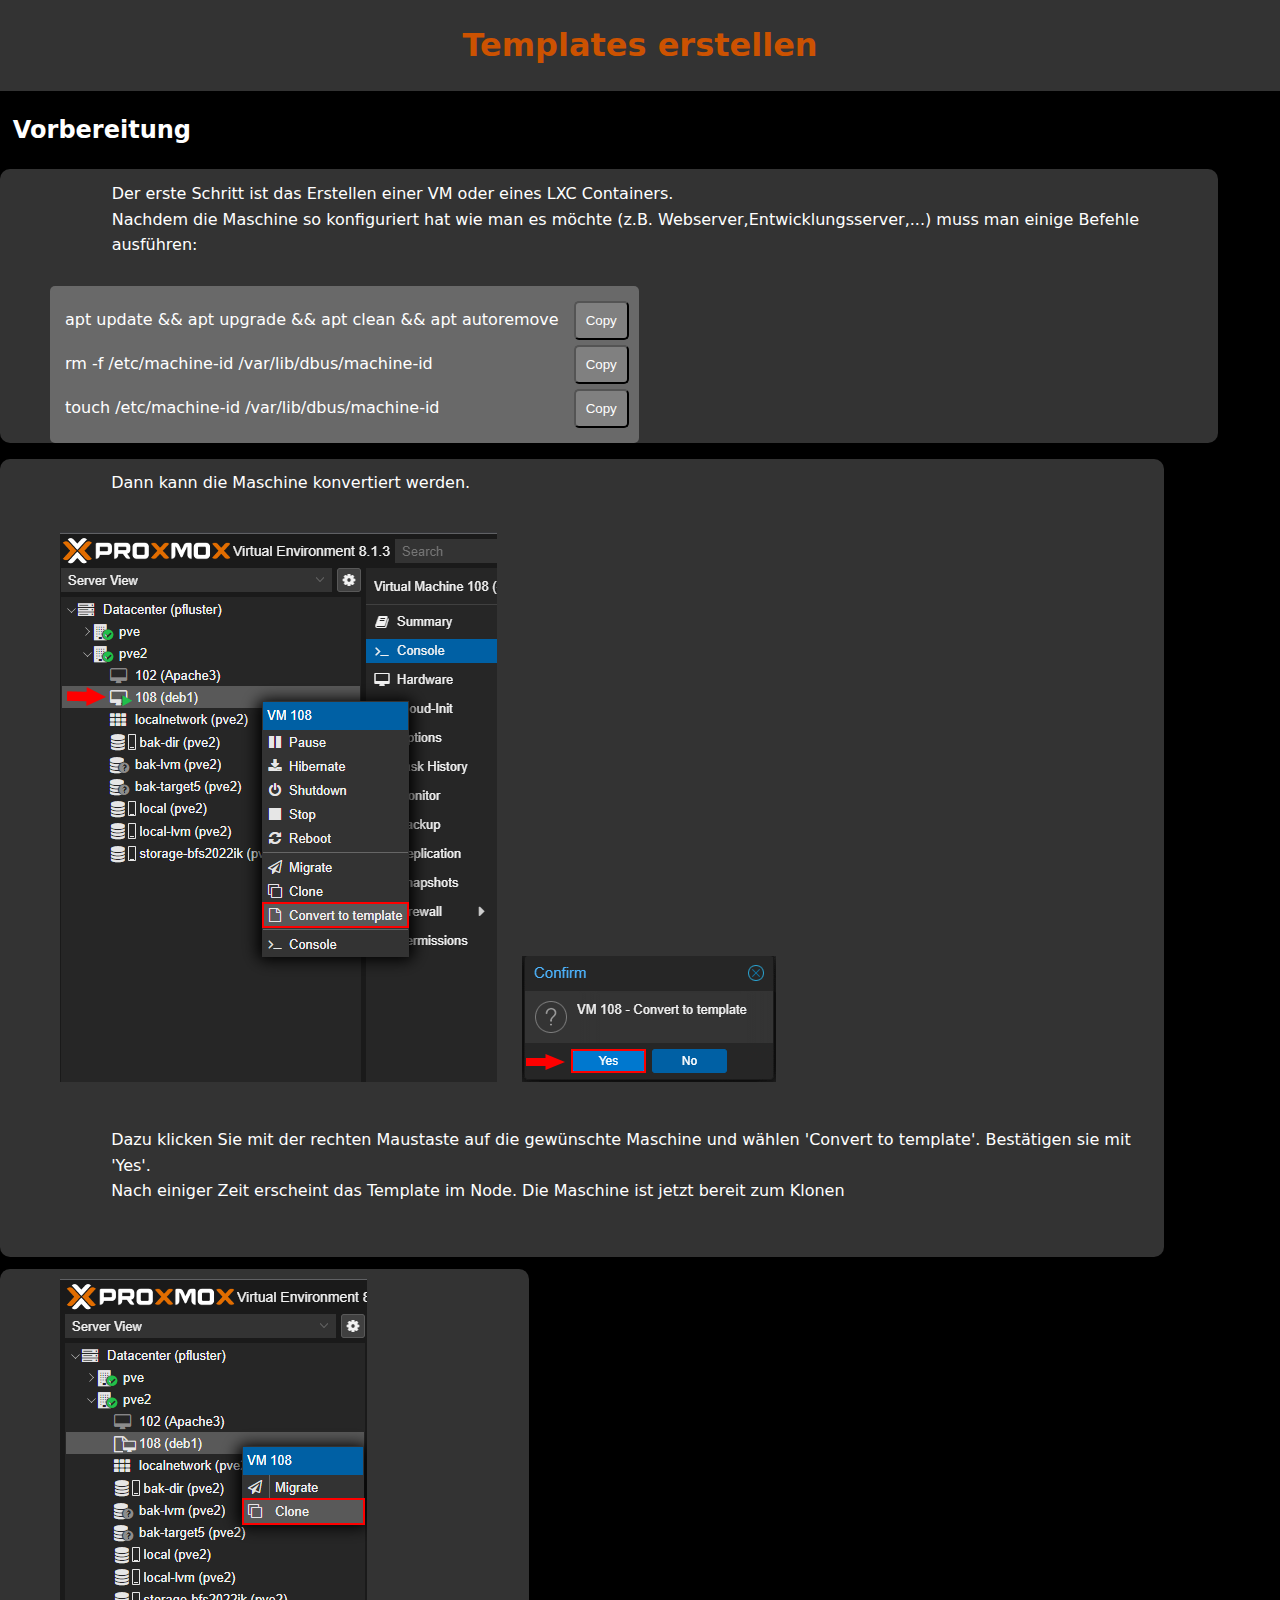
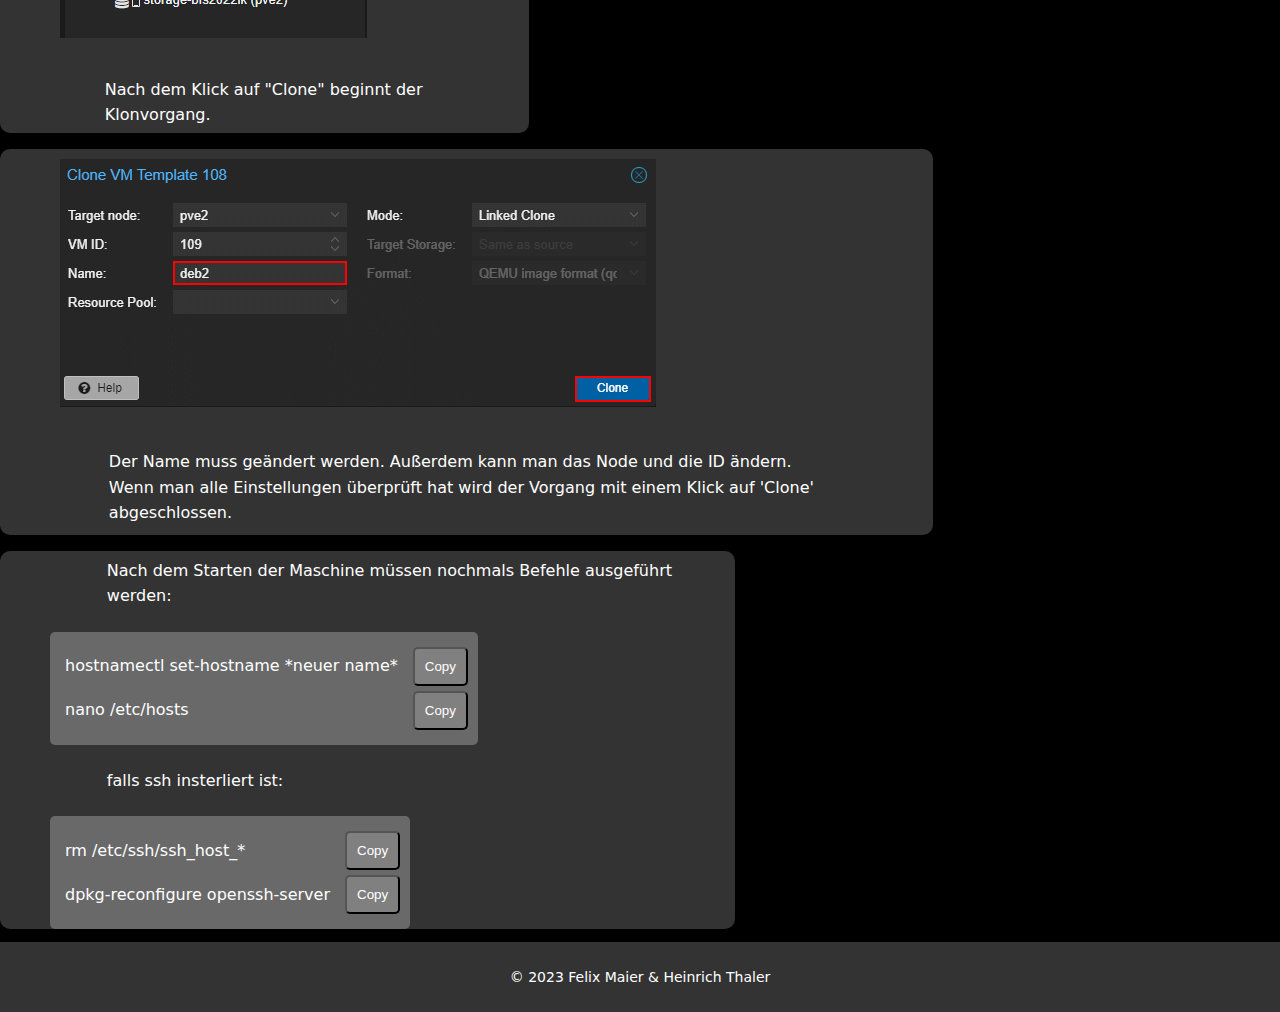
<file: anleitungen/templates/index.html>
<!DOCTYPE html>
<html lang="de">

<head>
    <meta charset="UTF-8">
    <meta name="viewport" content="width=device-width, initial-scale=1.0">
    <link rel="stylesheet" href="../style.css">
    <script src="../script.js"></script>
    <title>Templates erstellen</title>
</head>

<body>
    <header class="head">
        <h1>Templates erstellen</h1>
    </header>

    <h2>Vorbereitung</h2>
    </b>
    <div class="box">

        <p>Der erste Schritt ist das Erstellen einer <a href="/vms/index.html">VM</a> oder eines <a
                href="/container/index.html">LXC Containers</a>. <br />
            Nachdem die Maschine so konfiguriert hat wie man es möchte (z.B. Webserver,Entwicklungsserver,...) muss
            man einige Befehle ausführen:</p>
    
        <div class="command-group">
            <div class="command-container">
                <div class="command" id="befehl1">apt update && apt upgrade && apt clean && apt autoremove</div>
                <button class="copy-button" onclick="CopyToClipboard('befehl1')">Copy</button>
            </div>
            <div class="command-container">
                <div class="command" id="befehl2">rm -f /etc/machine-id /var/lib/dbus/machine-id</div>
                <button class="copy-button" onclick="CopyToClipboard('befehl2')">Copy</button>
            </div>
    
            <div class="command-container">
                <div class="command" id="befehl3">touch /etc/machine-id /var/lib/dbus/machine-id</div>
                <button class="copy-button" onclick="CopyToClipboard('befehl3')">Copy</button>
            </div>
        </div>
    </div>



<div class="box">
    <p>Dann kann die Maschine konvertiert werden.</p>
    <img src="bilder/p1.png" alt="convert">

    <img src="bilder/p2.png" alt="yes">
    <p>Dazu klicken Sie mit der rechten Maustaste auf die gewünschte Maschine und wählen 'Convert to template'.
        Bestätigen sie mit 'Yes'.
        </br>Nach einiger Zeit erscheint das Template im Node. Die Maschine ist jetzt bereit zum Klonen</p>
    </br>

</div>

<div class="box">
    <img src="bilder/p3.png" alt="">
    <p>Nach dem Klick auf "Clone" beginnt der Klonvorgang.</p>

</div>
  
<div class="box">
        <img src="bilder/p4.png" alt="">
    <p>Der Name muss geändert werden. Außerdem kann man das Node und die ID ändern. <br>
        Wenn man alle Einstellungen überprüft hat wird der Vorgang mit einem Klick auf 'Clone' abgeschlossen.</p>
</div>

<div class="box">
    <p>Nach dem Starten der Maschine müssen nochmals Befehle ausgeführt werden:</p>

    <div class="command-group">
        <div class="command-container">
            <div class="command" id="befehl4">hostnamectl set-hostname *neuer name*</div>
            <button class="copy-button" onclick="CopyToClipboard('befehl4')">Copy</button>
        </div>

        <div class="command-container">
            <div class="command" id="befehl5">nano /etc/hosts</div>
            <button class="copy-button" onclick="CopyToClipboard('befehl5')">Copy</button>
        </div>
    </div>

    <p>falls ssh insterliert ist:</p>
    <div class="command-group">
        <div class="command-container">
            <div class="command" id="befehl6">rm /etc/ssh/ssh_host_*</div>
            <button class="copy-button" onclick="CopyToClipboard('befehl6')">Copy</button>
        </div>

        <div class="command-container">
            <div class="command" id="befehl7">dpkg-reconfigure openssh-server</div>
            <button class="copy-button" onclick="CopyToClipboard('befehl7')">Copy</button>
        </div>
    </div>
</div>


   
</body>
 <footer id="subFooter">
        <p>&copy; 2023 Felix Maier & <a href="https://www.it-thaler.de/">Heinrich Thaler</a> </p>
    </footer>
</html>
</file>
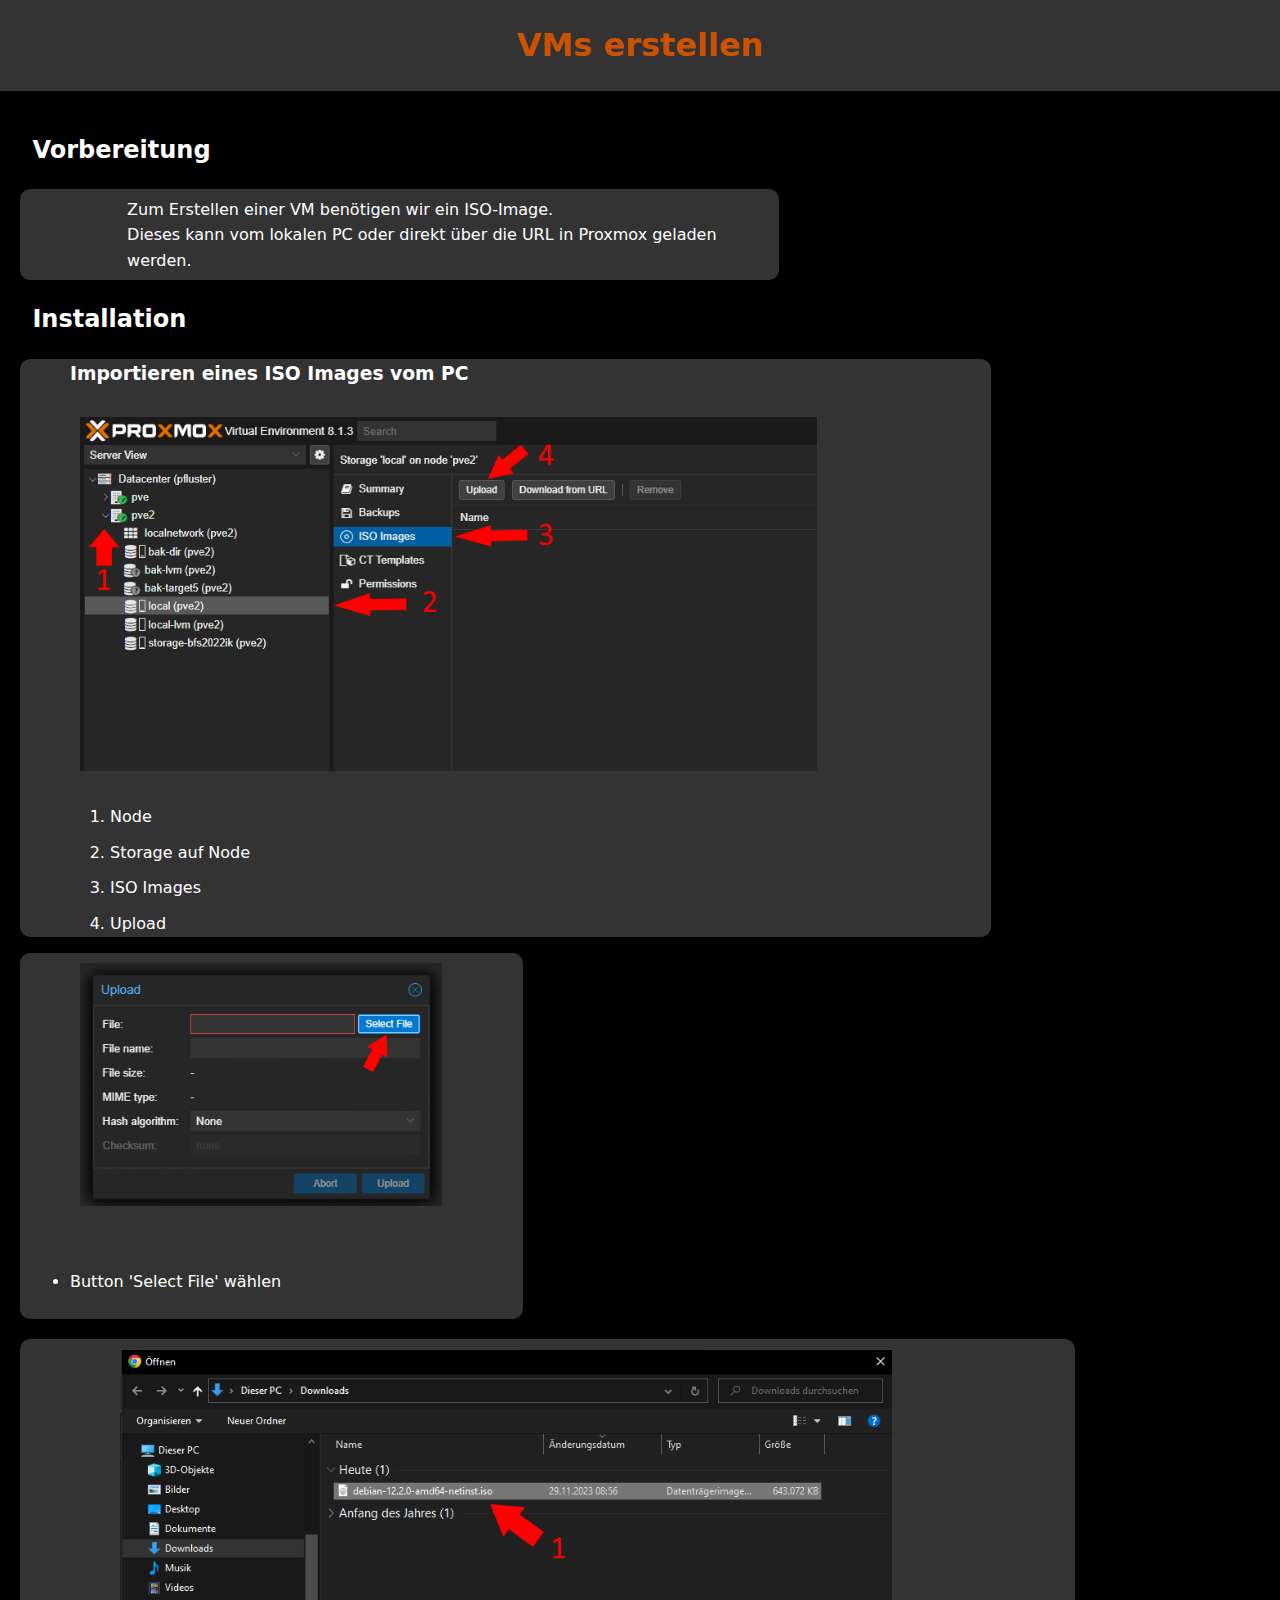
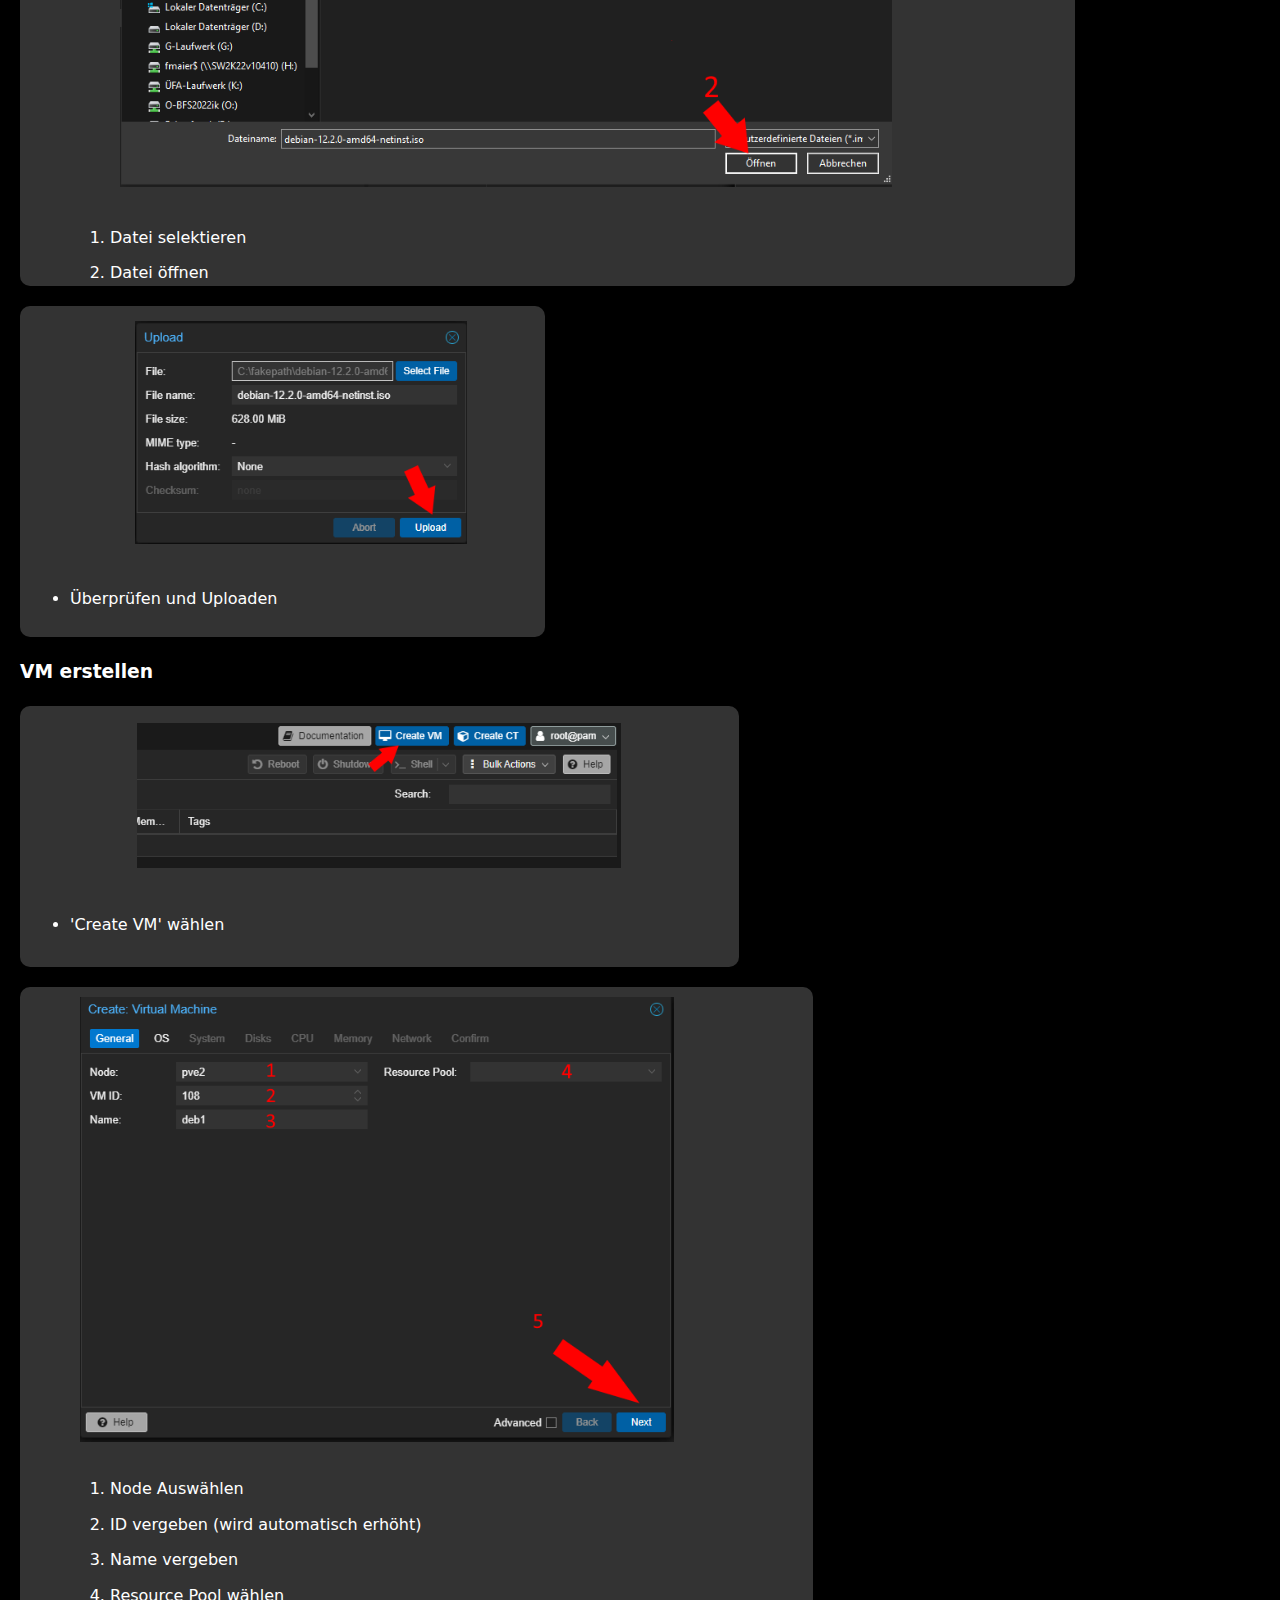
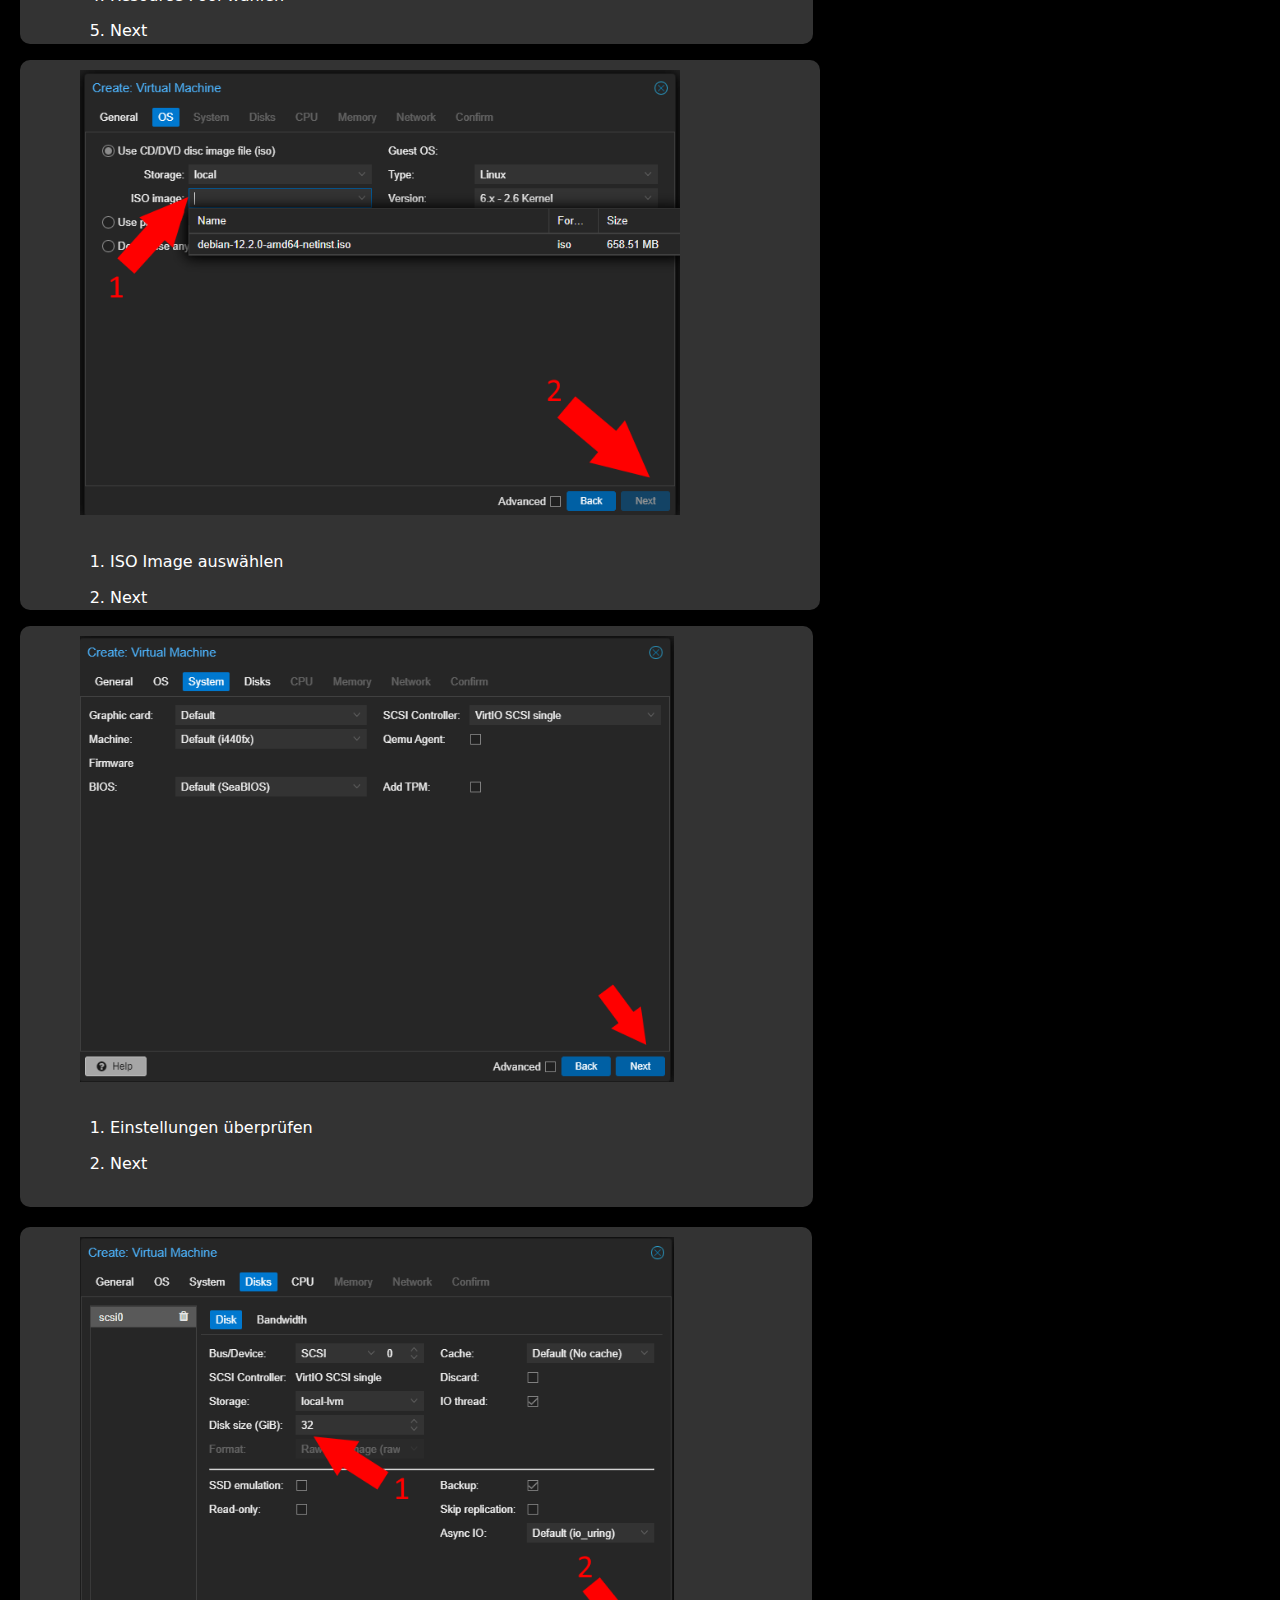
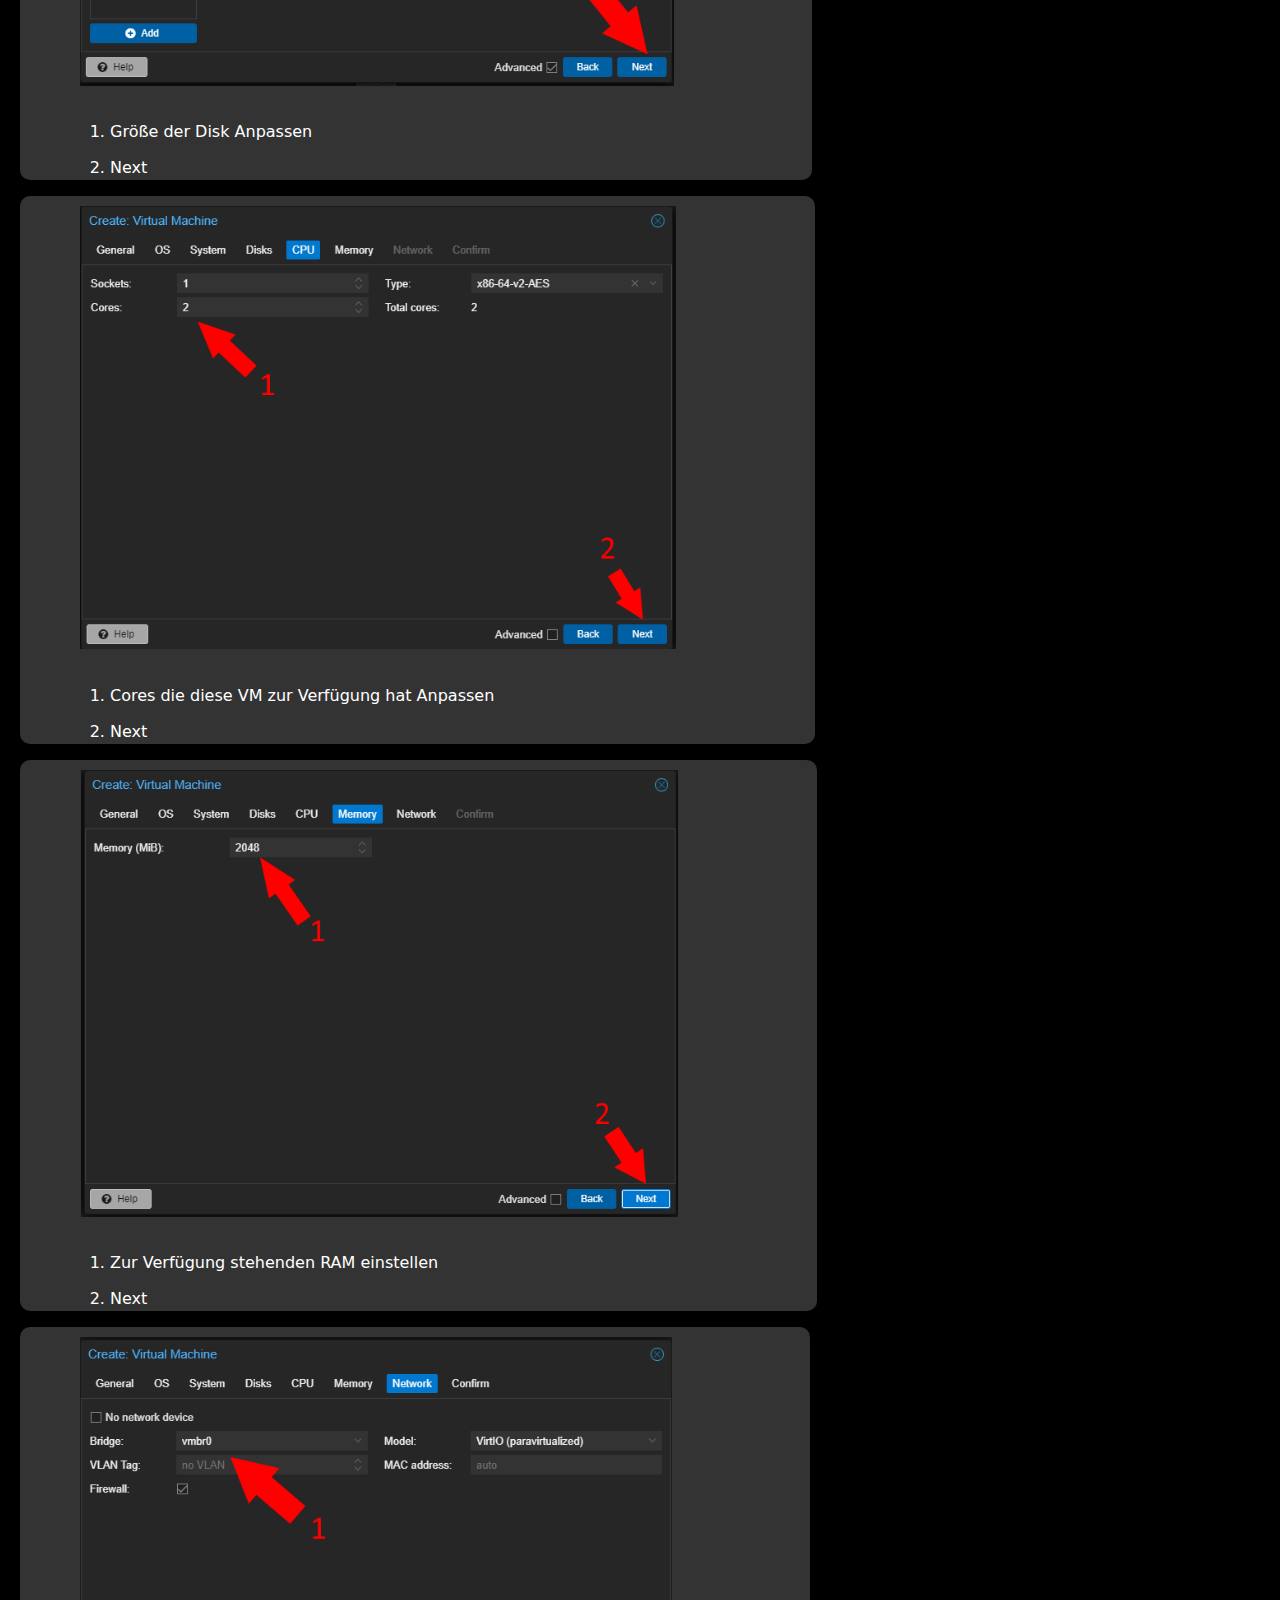
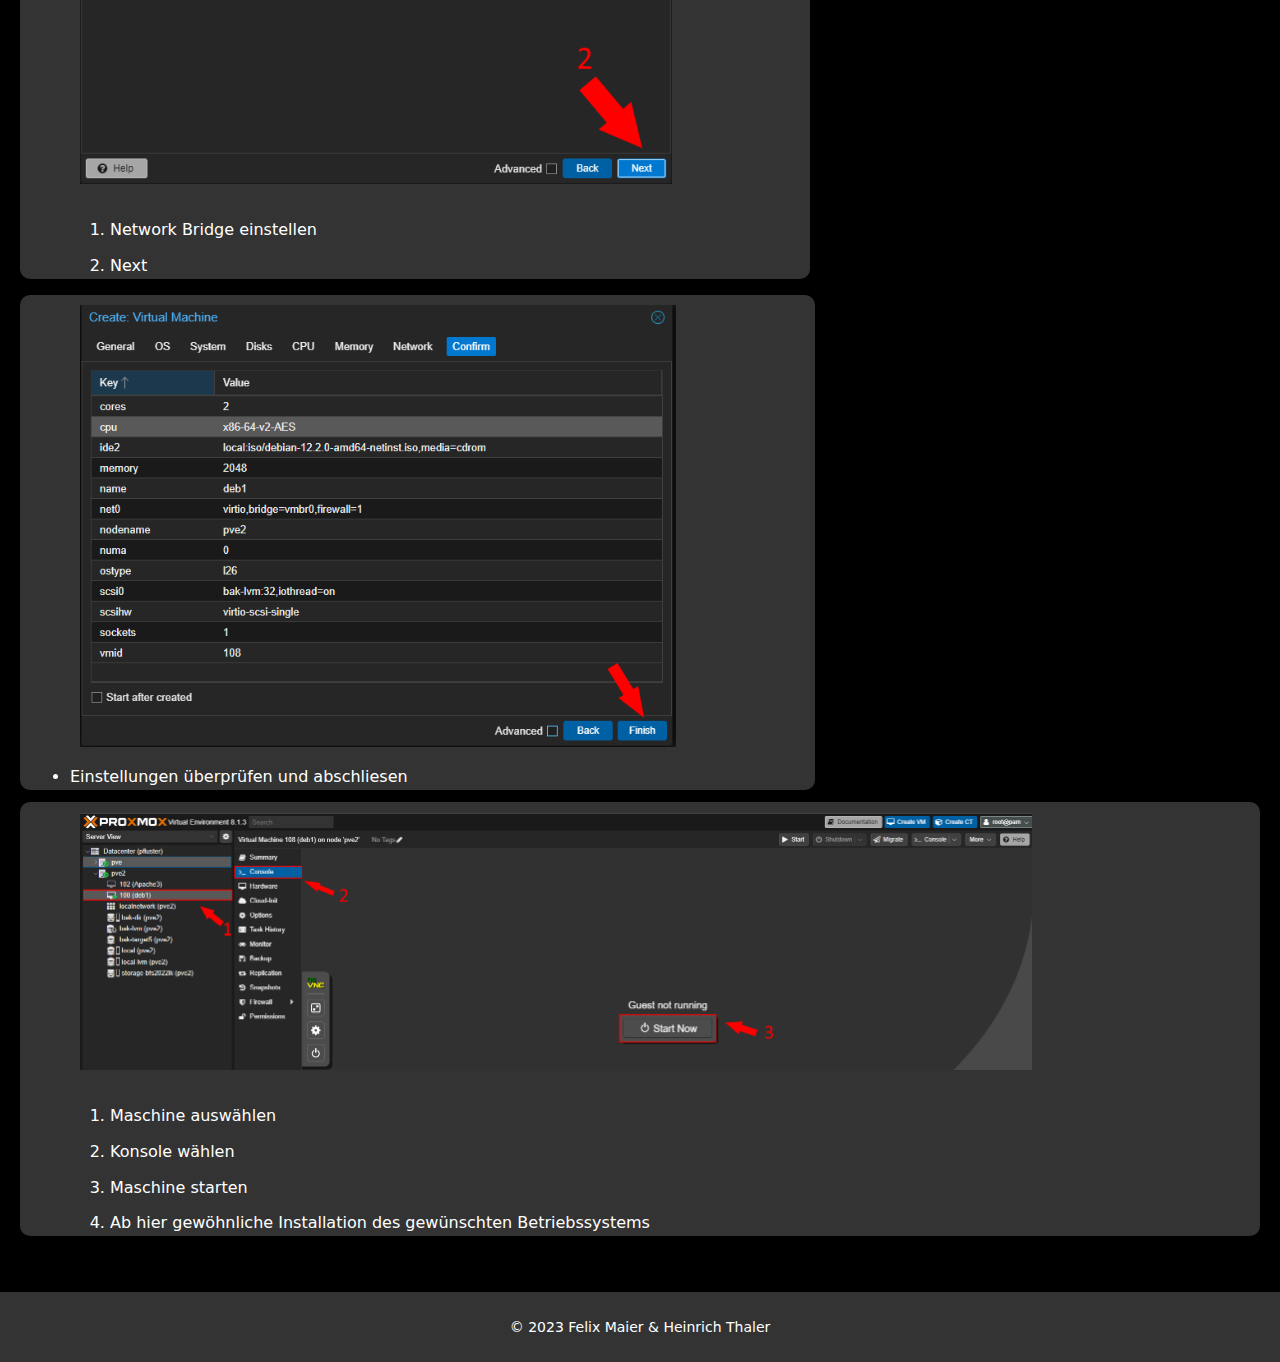
<file: anleitungen/vms/index.html>
<!DOCTYPE html>
<html lang="de">

<head>
    <meta charset="UTF-8">
    <meta name="viewport" content="width=device-width, initial-scale=1.0">
    <title>VMs erstellen</title>
    <link rel="stylesheet" href="../style.css">
</head>

<body>

    <header class="head">
        <h1>VMs erstellen</h1>
    </header>
    <section class="step step1">
        <h2>Vorbereitung</h2>
        <div class="box">


            <p>
                Zum Erstellen einer VM benötigen wir ein ISO-Image. <br />
                Dieses kann vom lokalen PC oder direkt über die URL in Proxmox geladen werden.
                <br />
        </div>
        </p>

        <h2>Installation</h2>
        <div class="box">

            <h3>Importieren eines ISO Images vom PC</h3>
            <img src="./bilder/Vorbereitung.PNG" alt="Vorbereitung">

            <ol>

                <li>Node</li>
                <li>Storage auf Node</li>
                <li>ISO Images</li>
                <li>Upload</li>

        </div>
        <div class="box">

            <img src="./bilder/UploadFenster.PNG" alt="UploadFenster">

            <p>
                <li>Button 'Select File' wählen</li>
            </p>
        </div>

        </ol>
        <div class="box">

            <ol>
                <p>
                    <img src="./bilder/UploadDatei.PNG" alt="UploadDatei">
                    <li>Datei selektieren</li>
                    <li>Datei öffnen</li>
                </p>
            </ol>
        </div>

        <div class="box">

            <p>
                <img src="./bilder/UploadUberpruefen.PNG" alt="UploadUberpruefen">
                <li> Überprüfen und Uploaden</li>
            </p>
        </div>

        <h3>VM erstellen</h3>
        <div class="box">

            <p>
                <img src="./bilder/Create1.PNG" alt="Create1">
                <li>'Create VM' wählen</li>
            </p>
        </div>

        <div class="box">

            <img src="./bilder/Create2.PNG" alt="Create2">
            <ol>
                <li>Node Auswählen</li>
                <li>ID vergeben (wird automatisch erhöht)</li>
                <li>Name vergeben</li>
                <li>Resource Pool wählen</li>
                <li>Next</li>
            </ol>

        </div>

        <div class="box">
            <img src="./bilder/Create3.PNG" alt="Create3">
            <ol>
                <li>ISO Image auswählen</li>
                <li>Next</li>
            </ol>
        </div>

        <div class="box">
            <img src="./bilder/Create4.PNG" alt="Create4">
            <ol>
                <li>Einstellungen überprüfen</li>
                <li>Next</li>
            </ol>
            <p>
        </div>

        <div class="box">
            <img src="./bilder/Create5.PNG" alt="Create5">
            <ol>
                <li>Größe der Disk Anpassen</li>
                <li>Next</li>
            </ol>
        </div>



        <div class="box">
            <img src="./bilder/Create6.PNG" alt="Create6">
            <ol>
                <li>Cores die diese VM zur Verfügung hat Anpassen</li>
                <li>Next</li>
            </ol>
        </div>



        <div class="box">
            <img src="./bilder/Create7.PNG" alt="Create7">
            <ol>
                <li>Zur Verfügung stehenden RAM einstellen</li>
                <li>Next</li>
            </ol>
        </div>




        <div class="box">
            <img src="./bilder/Create8.PNG" alt="Create8">
            <ol>
                <li>Network Bridge einstellen</li>
                <li>Next</li>
            </ol>
        </div>


        <div class="box">
            <img src="./bilder/Create9.PNG" alt="Create9">
            <li>Einstellungen überprüfen und abschliesen</li>
        </div>

        <div class="box">

            <img src="./bilder/Create10.png" alt="Create10">
            <ol>
                <li>Maschine auswählen</li>
                <li>Konsole wählen</li>
                <li>Maschine starten</li>
                <li>Ab hier gewöhnliche Installation des gewünschten Betriebssystems </li>
            </ol>


        </div>



    </section>

    <footer id="subFooter">
        <p>&copy; 2023 Felix Maier & <a href="https://www.it-thaler.de/">Heinrich Thaler</a> </p>
    </footer>

</body>

</html>
</file>
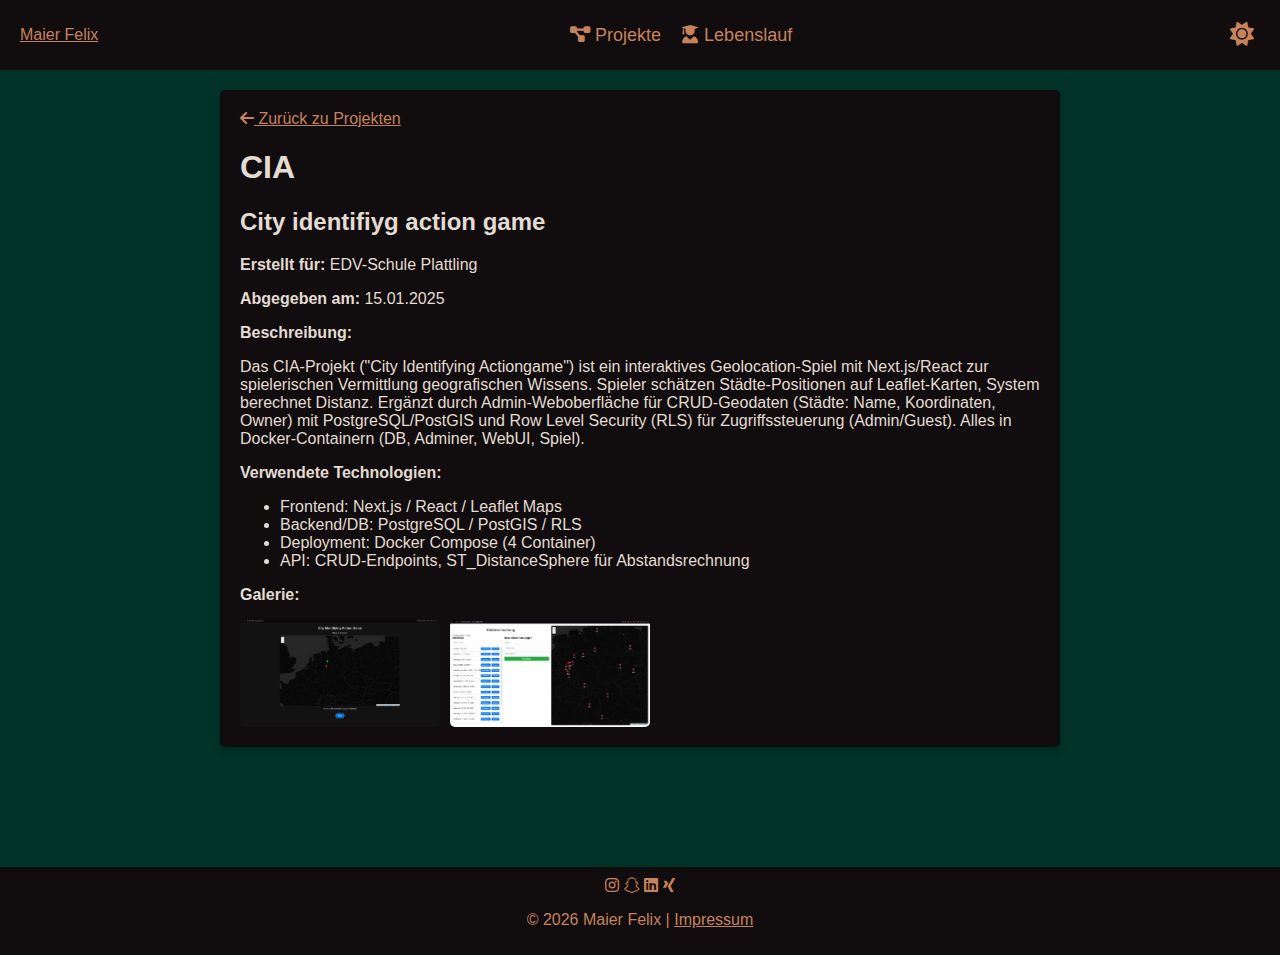
<file: project-details/cia/index.html>
<!DOCTYPE html>
<html lang="de">

<head>
    <meta charset="UTF-8">
    <meta name="viewport" content="width=device-width, initial-scale=1.0">
    <title>CIA - City Identifying Actiongame | Felix Maier</title>
    <meta name="description" content="CIA Geolocation-Spiel von Felix Maier: Next.js/React mit PostgreSQL/PostGIS, Docker, RLS. Webapp für Geodaten-Verwaltung und interaktives Städte-Raten.">
    <meta property="og:title" content="CIA - City Identifying Actiongame | Felix Maier">
    <meta property="og:description" content="CIA Geolocation-Spiel von Felix Maier: Next.js/React mit PostgreSQL/PostGIS, Docker, RLS. Webapp für Geodaten-Verwaltung und interaktives Städte-Raten.">
    <meta property="og:type" content="article">
    <meta property="og:url" content="https://maier-felix.de/Projekte/cia/">
    <meta property="og:image" content="https://maier-felix.de/pics/cia/cia.png">
    <link rel="stylesheet" href="../../styles.css">
    <link rel="stylesheet" href="https://cdnjs.cloudflare.com/ajax/libs/font-awesome/6.0.0/css/all.min.css">
    <link rel="stylesheet" href="https://unpkg.com/swiper/swiper-bundle.min.css" />
    <script src="https://unpkg.com/swiper/swiper-bundle.min.js"></script>
</head>

<body>
    <header class="site-header">
        <div class="header-brand">
            <a class="brand-title" href="../../">Maier Felix</a>
        </div>
        <nav class="header-nav">
            <ul>
                <li><a href="../../projekte/"><i class="fas fa-project-diagram"></i> Projekte</a></li>
                <li><a href="../../lebenslauf/"><i class="fas fa-user-graduate"></i> Lebenslauf</a></li>
            </ul>
        </nav>
        <div class="header-actions">
            <button id="toggle-btn" onclick="toggleTheme()">
                <i class="fas fa-sun"></i>
            </button>
        </div>
    </header>

    <main>
        <section class="project no-hover">
            <a class="project-back" href="../../projekte/"><i class="fas fa-arrow-left"></i> Zurück zu Projekten</a>
            <h1>CIA</h1>
            <h2>City identifiyg action game</h2>
            <p><strong>Erstellt für:</strong> EDV-Schule Plattling</p>
            <p><strong>Abgegeben am:</strong> 15.01.2025
            <p><strong>Beschreibung:</strong></p>
            <p>Das CIA-Projekt ("City Identifying Actiongame") ist ein interaktives Geolocation-Spiel mit Next.js/React zur spielerischen Vermittlung geografischen Wissens. Spieler schätzen Städte-Positionen auf Leaflet-Karten, System berechnet Distanz. Ergänzt durch Admin-Weboberfläche für CRUD-Geodaten (Städte: Name, Koordinaten, Owner) mit PostgreSQL/PostGIS und Row Level Security (RLS) für Zugriffssteuerung (Admin/Guest). Alles in Docker-Containern (DB, Adminer, WebUI, Spiel).</p>
            <p><strong>Verwendete Technologien:</strong></p>
            <ul>
                <li>Frontend: Next.js / React / Leaflet Maps</li>
                <li>Backend/DB: PostgreSQL / PostGIS / RLS</li>
                <li>Deployment: Docker Compose (4 Container)</li>
                <li>API: CRUD-Endpoints, ST_DistanceSphere für Abstandsrechnung</li>
            </ul>
            <p><strong>Galerie:</strong></p>
            <div class="gallery">
                <img src="../../pics/cia/cia.png" alt="CIA Dashboard - Städtische Verwaltungssystem">
                <img src="../../pics/cia/staedteverwaltung.png" alt="Städtische Verwaltung Interface">
            </div>
        </section>
    </main>

    <footer>
        <div class="social-links">
            <a href="https://instagram.com/maier_felix06" target="_blank" title="Instagram"><i class="fab fa-instagram"></i></a>
            <a href="https://snapchat.com/add/felix.maier06" target="_blank" title="Snapchat"><i class="fab fa-snapchat"></i></a>
            <a href="https://www.linkedin.com/in/felix-maier-81097b401/" target="_blank" title="LinkedIn"><i class="fab fa-linkedin"></i></a>
            <a href="https://www.xing.com/profile/Felix_Maier139/web_profiles" target="_blank" title="Xing"><i class="fab fa-xing"></i></a>
        </div>
        <p>&copy; 2026 Maier Felix | <a href="/impressum/">Impressum</a></p>
    </footer>

    <script src="../../script.js"></script>
</body>

</html>
</file>
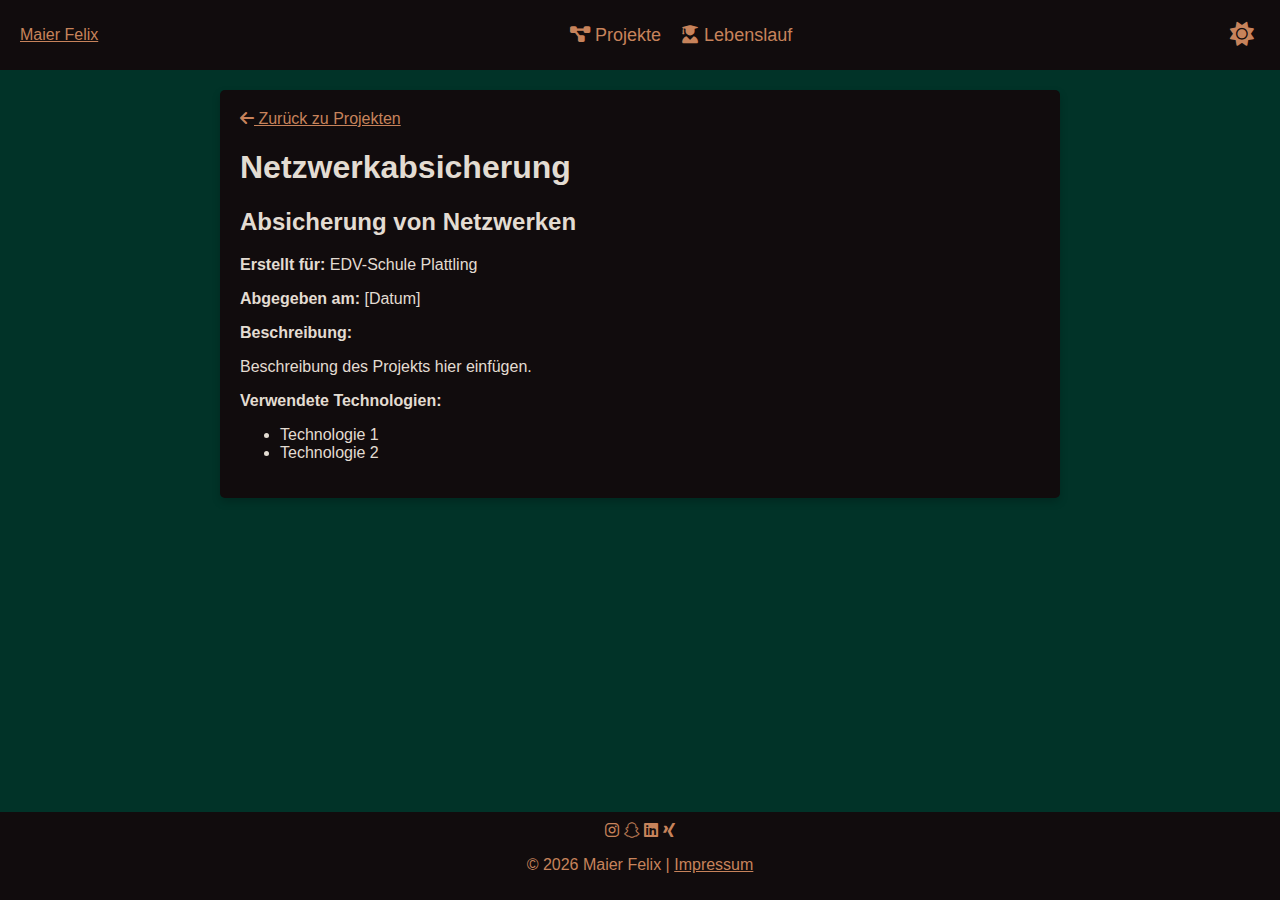
<file: project-details/netzwerkabsicherung/index.html>
<!DOCTYPE html>
<html lang="de">

<head>
    <meta charset="UTF-8">
    <meta name="viewport" content="width=device-width, initial-scale=1.0">
    <title>Netzwerkabsicherung</title>
    <meta name="description" content="Netzwerkabsicherung-Projekt von Felix Maier.">
    <meta property="og:title" content="Netzwerkabsicherung Projekt - Felix Maier">
    <meta property="og:description" content="Netzwerkabsicherung-Projekt von Felix Maier.">
    <meta property="og:type" content="article">
    <meta property="og:url" content="https://maier-felix.de/Projekte/netzwerkabsicherung/">
    <link rel="stylesheet" href="../../styles.css">
    <link rel="stylesheet" href="https://cdnjs.cloudflare.com/ajax/libs/font-awesome/6.0.0/css/all.min.css">
    <link rel="stylesheet" href="https://unpkg.com/swiper/swiper-bundle.min.css" />
<script src="https://unpkg.com/swiper/swiper-bundle.min.js"></script>

</head>

<body>
    <header class="site-header">
        <div class="header-brand">
            <a class="brand-title" href="../../">Maier Felix</a>
        </div>
        <nav class="header-nav">
            <ul>
                <li><a href="../../projekte/"><i class="fas fa-project-diagram"></i> Projekte</a></li>
                <li><a href="../../lebenslauf/"><i class="fas fa-user-graduate"></i> Lebenslauf</a></li>
            </ul>
        </nav>
        <div class="header-actions">
            <button id="toggle-btn" onclick="toggleTheme()">
                <i class="fas fa-sun"></i>
            </button>
        </div>
    </header>

    <!-- Hauptinhalt für das Netzwerkabsicherung-Projekt -->
    <main>
        <section class="project no-hover">
            <a class="project-back" href="../../projekte/"><i class="fas fa-arrow-left"></i> Zurück zu Projekten</a>
            <h1>Netzwerkabsicherung</h1>
            <h2>Absicherung von Netzwerken</h2>
            <p><strong>Erstellt für:</strong> EDV-Schule Plattling</p>
            <p><strong>Abgegeben am:</strong> [Datum]</p>
            <p><strong>Beschreibung:</strong></p>
            <p>Beschreibung des Projekts hier einfügen.</p>
            <p><strong>Verwendete Technologien:</strong></p>
            <ul>
                <li>Technologie 1</li>
                <li>Technologie 2</li>
            </ul>

        </section>
    </main>

    <footer>
        <div class="social-links">
            <a href="https://instagram.com/maier_felix06" target="_blank" title="Instagram"><i class="fab fa-instagram"></i></a>
            <a href="https://snapchat.com/add/felix.maier06" target="_blank" title="Snapchat"><i class="fab fa-snapchat"></i></a>
            <a href="https://www.linkedin.com/in/felix-maier-81097b401/" target="_blank" title="LinkedIn"><i class="fab fa-linkedin"></i></a>
            <a href="https://www.xing.com/profile/Felix_Maier139/web_profiles" target="_blank" title="Xing"><i class="fab fa-xing"></i></a>
        </div>
        <p>&copy; 2026 Maier Felix | <a href="/impressum/">Impressum</a></p>
    </footer>


    <script src="../../script.js"></script>

    
</body>

</html>
</file>
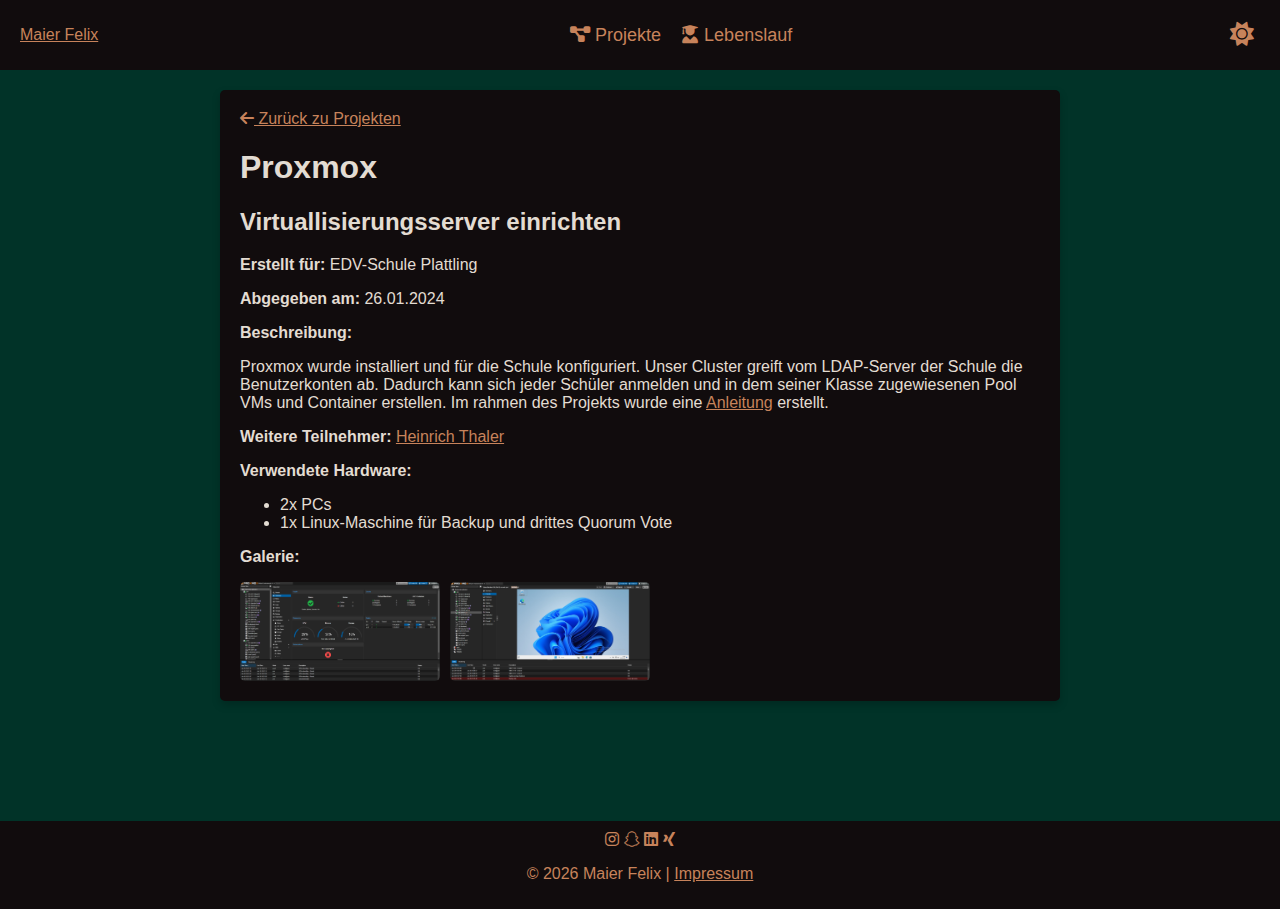
<file: project-details/proxmox/index.html>
<!DOCTYPE html>
<html lang="de">

<head>
    <meta charset="UTF-8">
    <meta name="viewport" content="width=device-width, initial-scale=1.0">
    <title>Proxmox</title>
    <meta name="description" content="Proxmox Virtualisierungsserver-Projekt von Felix Maier mit LDAP-Integration und Schulcluster-Konfiguration.">
    <meta property="og:title" content="Proxmox Projekt - Felix Maier">
    <meta property="og:description" content="Proxmox Virtualisierungsserver-Projekt von Felix Maier mit LDAP-Integration und Schulcluster-Konfiguration.">
    <meta property="og:type" content="article">
    <meta property="og:url" content="https://maier-felix.de/Projekte/proxmox/">
    <meta property="og:image" content="https://maier-felix.de/pics/proxmox/proxomx-dashboard.png">
    <link rel="stylesheet" href="../../styles.css">
    <link rel="stylesheet" href="https://cdnjs.cloudflare.com/ajax/libs/font-awesome/6.0.0/css/all.min.css">
    <link rel="stylesheet" href="https://unpkg.com/swiper/swiper-bundle.min.css" />
<script src="https://unpkg.com/swiper/swiper-bundle.min.js"></script>

</head>

<body>
    <header class="site-header">
        <div class="header-brand">
            <a class="brand-title" href="../../">Maier Felix</a>
        </div>
        <nav class="header-nav">
            <ul>
                <li><a href="../../projekte/"><i class="fas fa-project-diagram"></i> Projekte</a></li>
                <li><a href="../../lebenslauf/"><i class="fas fa-user-graduate"></i> Lebenslauf</a></li>
            </ul>
        </nav>
        <div class="header-actions">
            <button id="toggle-btn" onclick="toggleTheme()">
                <i class="fas fa-sun"></i>
            </button>
        </div>
    </header>

    <!-- Hauptinhalt für das Proxmox-Projekt -->
    <main>
        <section class="project no-hover">
            <a class="project-back" href="../../projekte/"><i class="fas fa-arrow-left"></i> Zurück zu Projekten</a>
            <h1>Proxmox</h1>
            <h2>Virtuallisierungsserver einrichten </h2>
            <p><strong>Erstellt für:</strong> EDV-Schule Plattling</p>
            <p><strong>Abgegeben am:</strong> 26.01.2024</p>
            <p><strong>Beschreibung:</strong></p>
            <p>Proxmox wurde installiert und für die Schule konfiguriert. Unser Cluster greift vom LDAP-Server der
                Schule die Benutzerkonten ab. Dadurch kann sich jeder Schüler anmelden und in dem seiner Klasse
                zugewiesenen Pool VMs und Container erstellen. Im rahmen des Projekts wurde eine <a href="../../anleitungen/" >Anleitung</a> erstellt.</p>
            <p><strong>Weitere Teilnehmer:</strong> <a href="https://www.it-thaler.de">Heinrich Thaler</a>  </p>
            <p><strong>Verwendete Hardware:</strong></p>
            <ul>
                <li>2x PCs</li>
                <li>1x Linux-Maschine für Backup und drittes Quorum Vote</li>
            </ul>
            <p><strong>Galerie:</strong></p>
            <div class="gallery">
                <img src="../../pics/proxmox/proxomx-dashboard.png" alt="proxomx-dashboard">
                <img src="../../pics/proxmox/win.png" alt="windows VM">
            </div>

        </section>
    </main>

    <footer>
        <div class="social-links">
            <a href="https://instagram.com/maier_felix06" target="_blank" title="Instagram"><i class="fab fa-instagram"></i></a>
            <a href="https://snapchat.com/add/felix.maier06" target="_blank" title="Snapchat"><i class="fab fa-snapchat"></i></a>
            <a href="https://www.linkedin.com/in/felix-maier-81097b401/" target="_blank" title="LinkedIn"><i class="fab fa-linkedin"></i></a>
            <a href="https://www.xing.com/profile/Felix_Maier139/web_profiles" target="_blank" title="Xing"><i class="fab fa-xing"></i></a>
        </div>
        <p>&copy; 2026 Maier Felix | <a href="/impressum/">Impressum</a></p>
    </footer>


    <script src="../../script.js"></script>

    
</body>

</html>
</file>
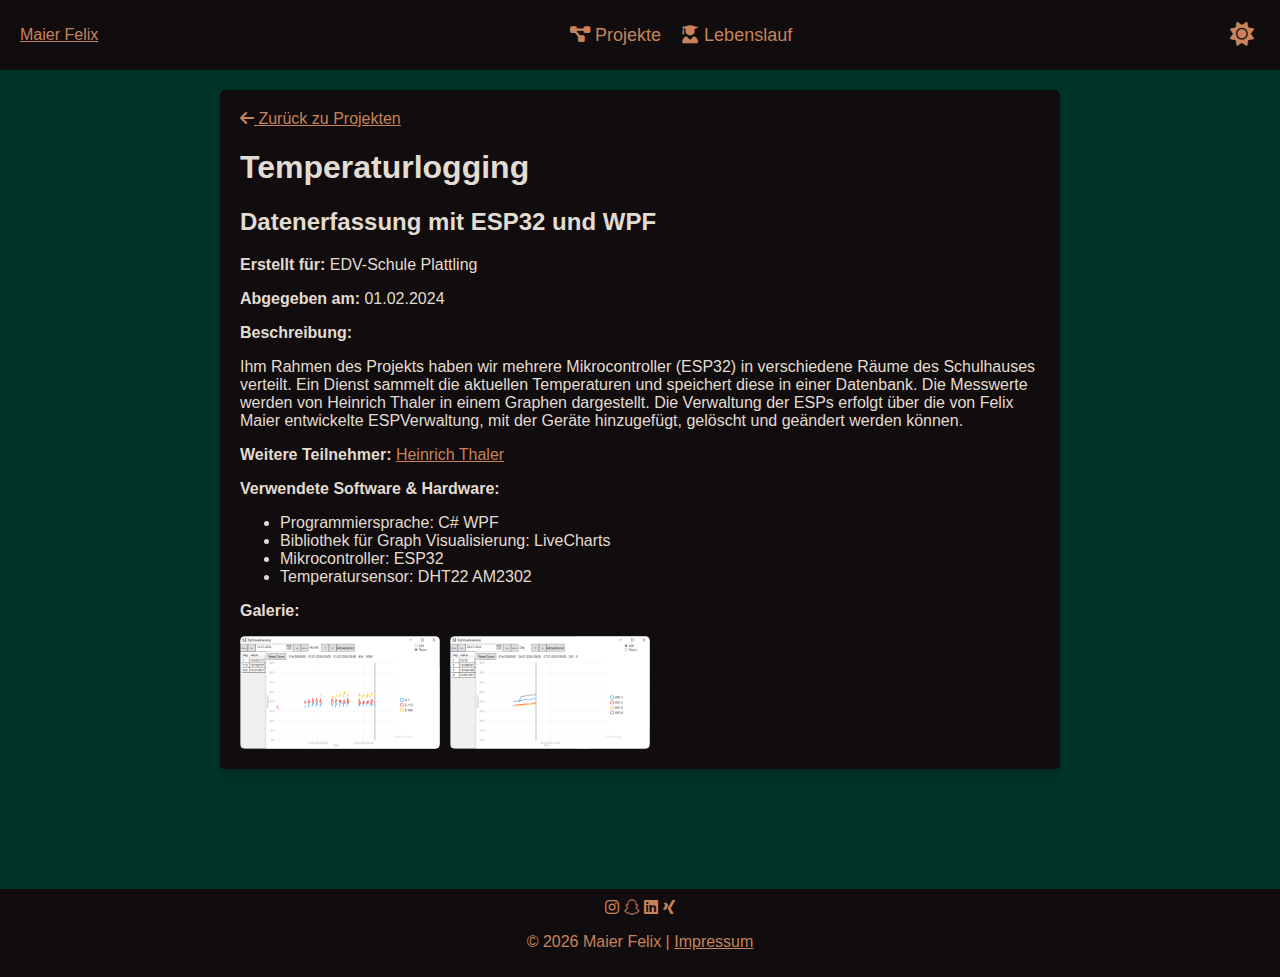
<file: project-details/temperaturloging/index.html>
<!DOCTYPE html>
<html lang="de">

<head>
    <meta charset="UTF-8">
    <meta name="viewport" content="width=device-width, initial-scale=1.0">
    <title>Temperaturlogging</title>
    <meta name="description" content="Temperaturlogging-Projekt von Felix Maier: ESP32-Sensoren, Datenbank und WPF-Visualisierung.">
    <meta property="og:title" content="Temperaturlogging Projekt - Felix Maier">
    <meta property="og:description" content="Temperaturlogging-Projekt von Felix Maier: ESP32-Sensoren, Datenbank und WPF-Visualisierung.">
    <meta property="og:type" content="article">
    <meta property="og:url" content="https://maier-felix.de/Projekte/temperaturloging/">
    <meta property="og:image" content="https://maier-felix.de/pics/temperaturlogging/EspVisualisierung1.png">
    <link rel="stylesheet" href="../../styles.css">
    <link rel="stylesheet" href="https://cdnjs.cloudflare.com/ajax/libs/font-awesome/6.0.0/css/all.min.css">
    <link rel="stylesheet" href="https://unpkg.com/swiper/swiper-bundle.min.css" />
    <script src="https://unpkg.com/swiper/swiper-bundle.min.js"></script>
</head>

<body>
    <header class="site-header">
        <div class="header-brand">
            <a class="brand-title" href="../../">Maier Felix</a>
        </div>
        <nav class="header-nav">
            <ul>
                <li><a href="../../projekte/"><i class="fas fa-project-diagram"></i> Projekte</a></li>
                <li><a href="../../lebenslauf/"><i class="fas fa-user-graduate"></i> Lebenslauf</a></li>
            </ul>
        </nav>
        <div class="header-actions">
            <button id="toggle-btn" onclick="toggleTheme()">
                <i class="fas fa-sun"></i>
            </button>
        </div>
    </header>

    <!-- Hauptinhalt für das Temperaturlogging-Projekt -->
    <main>
        <section class="project no-hover">
            <a class="project-back" href="../../projekte/"><i class="fas fa-arrow-left"></i> Zurück zu Projekten</a>
            <h1>Temperaturlogging</h1>
            <h2>Datenerfassung mit ESP32 und WPF</h2>
            <p><strong>Erstellt für:</strong> EDV-Schule Plattling</p>
            <p><strong>Abgegeben am:</strong> 01.02.2024</p>
            <p><strong>Beschreibung:</strong></p>
            <p>Ihm Rahmen des Projekts haben wir mehrere Mikrocontroller (ESP32) in verschiedene Räume des Schulhauses verteilt. Ein Dienst sammelt die aktuellen Temperaturen und speichert diese in einer Datenbank. Die Messwerte werden von Heinrich Thaler in einem Graphen dargestellt. Die Verwaltung der ESPs erfolgt über die von Felix Maier entwickelte ESPVerwaltung, mit der Geräte hinzugefügt, gelöscht und geändert werden können.</p>
            <p><strong>Weitere Teilnehmer:</strong> <a href="https://www.it-thaler.de">Heinrich Thaler</a></p>
            <p><strong>Verwendete Software & Hardware:</strong></p>
            <ul>
                <li>Programmiersprache: C# WPF</li>
                <li>Bibliothek für Graph Visualisierung: LiveCharts</li>
                <li>Mikrocontroller: ESP32</li>
                <li>Temperatursensor: DHT22 AM2302</li>
            </ul>
            <p><strong>Galerie:</strong></p>
            <div class="gallery">
                <img src="../../pics/temperaturlogging/EspVisualisierung1.png" alt="EspVisualisierung">
                <img src="../../pics/temperaturlogging/EspVisualisierung2.png" alt="EspVisualisierung">
            </div>
        </section>
    </main>

    <footer>
        <div class="social-links">
            <a href="https://instagram.com/maier_felix06" target="_blank" title="Instagram"><i class="fab fa-instagram"></i></a>
            <a href="https://snapchat.com/add/felix.maier06" target="_blank" title="Snapchat"><i class="fab fa-snapchat"></i></a>
            <a href="https://www.linkedin.com/in/felix-maier-81097b401/" target="_blank" title="LinkedIn"><i class="fab fa-linkedin"></i></a>
            <a href="https://www.xing.com/profile/Felix_Maier139/web_profiles" target="_blank" title="Xing"><i class="fab fa-xing"></i></a>
        </div>
        <p>&copy; 2026 Maier Felix | <a href="/impressum/">Impressum</a></p>
    </footer>

    <script src="../../script.js"></script>
</body>

</html>
</file>
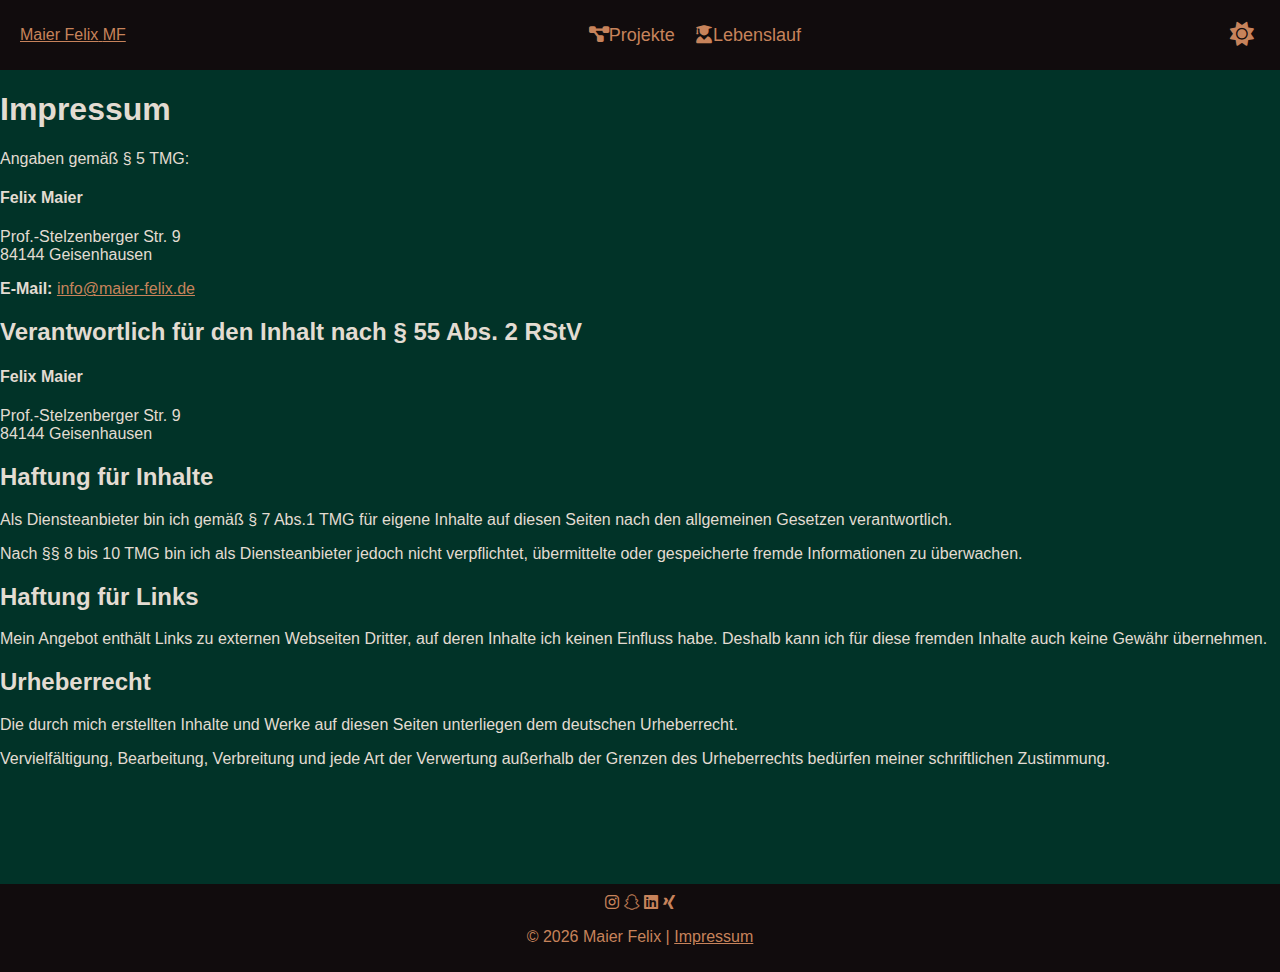
<file: impressum.html>
<!DOCTYPE html>
<html lang="de">

<head>
    <meta charset="UTF-8">
    <meta name="viewport" content="width=device-width, initial-scale=1.0">
    <title>Impressum - Maier Felix</title>
    <link rel="stylesheet" href="styles.css">
    <link rel="stylesheet" href="https://cdnjs.cloudflare.com/ajax/libs/font-awesome/6.0.0/css/all.min.css">
</head>

<body>
    <header class="site-header">
        <div class="header-brand">
            <a class="brand-title" href="index.html">
                <span class="brand-full">Maier Felix</span>
                <span class="brand-short">MF</span>
            </a>
        </div>
        <nav class="header-nav">
            <ul>
                <li><a href="projekte.html"><i class="fas fa-project-diagram"></i><span
                            class="nav-text">Projekte</span></a></li>
                <li><a href="lebenslauf.html"><i class="fas fa-user-graduate"></i><span
                            class="nav-text">Lebenslauf</span></a></li>
            </ul>
        </nav>
        <div class="header-actions">
            <button id="toggle-btn" onclick="toggleTheme()">
                <i class="fas fa-sun"></i>
            </button>
        </div>
    </header>

    <main>
        <section class="content-section">
            <div class="container">
                <h1>Impressum</h1>
                <p>Angaben gemäß § 5 TMG:</p>
                <div class="impressum-box">
                    <h4>Felix Maier</h4>
                    <p>Prof.-Stelzenberger Str. 9<br>
                        84144 Geisenhausen</p>
                    <p><strong>E-Mail:</strong> <a href="mailto:info@maier-felix.de">info@maier-felix.de</a></p>

                </div>

                <h2>Verantwortlich für den Inhalt nach § 55 Abs. 2 RStV</h2>
                <h4>Felix Maier</h4>
                    <p>Prof.-Stelzenberger Str. 9<br>
                        84144 Geisenhausen</p>

                <h2>Haftung für Inhalte</h2>
                <p>Als Diensteanbieter bin ich gemäß § 7 Abs.1 TMG für eigene Inhalte auf diesen Seiten nach den
                    allgemeinen Gesetzen verantwortlich.</p>
                <p>Nach §§ 8 bis 10 TMG bin ich als Diensteanbieter jedoch nicht verpflichtet, übermittelte oder
                    gespeicherte fremde Informationen zu überwachen.</p>

                <h2>Haftung für Links</h2>
                <p>Mein Angebot enthält Links zu externen Webseiten Dritter, auf deren Inhalte ich keinen Einfluss habe.
                    Deshalb kann ich für diese fremden Inhalte auch keine Gewähr übernehmen.</p>

                <h2>Urheberrecht</h2>
                <p>Die durch mich erstellten Inhalte und Werke auf diesen Seiten unterliegen dem deutschen Urheberrecht.
                </p>
                <p>Vervielfältigung, Bearbeitung, Verbreitung und jede Art der Verwertung außerhalb der Grenzen des
                    Urheberrechts bedürfen meiner schriftlichen Zustimmung.</p>
            </div>
        </section>
    </main>

    <footer>
        <div class="social-links">
            <a href="https://instagram.com/maier_felix06" target="_blank" title="Instagram"><i
                    class="fab fa-instagram"></i></a>
            <a href="https://snapchat.com/add/felix.maier06" target="_blank" title="Snapchat"><i
                    class="fab fa-snapchat"></i></a>
            <a href="https://www.linkedin.com/in/felix-maier-81097b401/" target="_blank" title="LinkedIn"><i
                    class="fab fa-linkedin"></i></a>
            <a href="https://www.xing.com/profile/Felix_Maier139/web_profiles" target="_blank" title="Xing"><i
                    class="fab fa-xing"></i></a>
        </div>
        <p>&copy; 2026 Maier Felix | <a href="/impressum.html">Impressum</a></p>
    </footer>

    <script src="script.js"></script>
</body>

</html>
</file>
<file: anleitungen/style.css>
/* @import url('https://fonts.googleapis.com/css2?family=Lexend:wght@100;200;300;400;500;600;700;800&display=swap');


* {

font-family: 'Lexend', sans-serif;
padding-left: 5px;

} */

body {
    /* font-family: Arial, Helvetica, sans-serif; */
    font-family: system-ui, -apple-system, BlinkMacSystemFont, 'Segoe UI', Roboto, Oxygen, Ubuntu, Cantarell, 'Open Sans', 'Helvetica Neue', sans-serif;
    margin: 0;
    background-color: black;
    color: white;
    line-height: 1.6;
   


}

#main {
    min-height: 10vh; /* Set a minimum height of the viewport height */
    display: flex;
    flex-direction: column;
    justify-content: space-between;


}


h1 {
    text-align: center;
    margin-top: 30px;
    color: #cc5201;
}

h2 {
    font-size: x-large;
    margin-left: 1%;
}

ul,
#usefull {
    list-style: none;
    padding: 0;
    margin: 20px auto;
    width: 80%;
    flex-shrink: 0; /* Prevent this div from shrinking */
    min-height: 100px;
}

li {
    margin-bottom: 10px;
}

a {
    text-decoration: none;
    color: #fff;
    transition: color 0.3s ease;
}

ul a {
    display: block;
}

#usefull {
    display: flex;
    justify-content: center;
    flex-wrap: wrap;

}

#usefull a {
    margin: 3px;
}

ul a,
#usefull a {
    transition: background-color 0.3s ease;
    padding: 10px;
    height: fit-content;
    border-radius: 5px;
    background-color: #333;
}

.command-group {
    width: fit-content;
    background: dimgray;
    border-radius: 5px;
    padding: 10px;
}

.command-container {
    display: flex;
    align-items: center;
    margin: 5px 0px;

}

.command {
    flex: 1;
    margin-right: 10px;
    padding: 5px;


}

.copy-button {
    transition: background-color 0.3s ease;
    display: block;
    padding: 10px;
    border-radius: 5px;
    background-color: grey;
    color: white;
}

.copy-button:hover {
    background-color: #cc5201;
    color: white;
}



a:hover {
    color: #cc5201;
}

ul a:hover {
    color: white;
    background-color: #cc5201;
}

.box {
    padding-left: 50px;
    background: #333;
    border-radius: 10px;
    width: fit-content;
    margin-top: 1%;
    margin-bottom: 1%;

}

.box>p {
    margin-left: 50px;
    width: fit-content;
    padding: 1%;
}




.head {
    text-align: center;
    background-color: #333;
    color: white;
    padding: 20px 0;

}

.head h1 {
    margin: 0;
}

.step {
    margin: 20px auto;
    padding: 20px;
    background-color: black;
    border-radius: 8px;
    box-shadow: 0 0 10px rgba(0, 0, 0, 0.1);
}

.step h2 {
    margin-top: 0;
}

.step p {
    margin-bottom: 20px;
}



footer {
    background-color: #333;
    color: #fff;
    text-align: center;
    padding: 10px 0;
    width: 100%;
    margin: auto;
    bottom: 0px;
    font-size: 14px;
    flex-direction: column;

}

#mainFooter {
    position: fixed;
    margin: auto;
    flex-direction: column;
}

img {
    margin: 10px;
    max-width: 80%;
}

b {
    color: red;
    font-size: x-large;
}
</file>
<file: styles.css>
/* Allgemeine Einstellungen */
html, body {
    height: 100%;
    margin: 0;
    font-family: Arial, sans-serif;
    background-color: #013328; /* Dark Mode Hintergrund */
    color: #e3dcd2; /* Dark Mode Textfarbe */
    transition: background-color 0.3s, color 0.3s;
    display: flex;
    flex-direction: column;
}

/* Header */
header {
    background-color: #110C0D; /* Header bleibt gleich */
    color: #c7835b; /* Textfarbe im Header bleibt unverändert */
    padding: 20px;
    text-align: center;
    display: flex;
    justify-content: space-between;
    align-items: center;
    width: 100%;
    box-sizing: border-box;
}

header h1 {
    margin: 0;
}

nav ul {
    list-style: none;
    display: flex;
    gap: 20px;
    margin: 0;
}

nav a {
    color: #c7835b; /* Textfarbe im Header bleibt unverändert */
    text-decoration: none;
    font-size: 18px;
}

nav a:hover {
    text-decoration: underline;
}

#toggle-btn {
    background: none;
    border: none;
    color: #c7835b; /* Textfarbe des Buttons bleibt unverändert */
    cursor: pointer;
    font-size: 24px;
}

/* Hauptinhalt */
main {
    flex: 1; /* Nimmt den verfügbaren Platz ein */
    padding-bottom: 100px; /* Platz für den Footer schaffen */
}

/* Projekte */
.project {
    background-color: #110C0D; /* Dunkler Hintergrund für Projektboxen */
    padding: 20px;
    margin: 20px auto; /* Zentriert die Boxen */
    border-radius: 5px;
    transition: transform 0.2s;
    box-shadow: 0 4px 8px rgba(0, 0, 0, 0.2);
    color: #e3dcd2;
    max-width: 800px; /* Maximale Breite der Projektboxen */
    width: 90%; /* Breite auf 90% des Viewports, aber maximal 800px */
    overflow: hidden;
}

.project img {
    width: 100%;
    max-width: 400px; /* Maximalbreite der Bilder */
    border-radius: 5px;
}

/* Hover-Effekt im Dark Mode */
.project:hover {
    background-color: #1a1a1a; /* Dunklerer Hintergrund bei Hover im Dark Mode */
    transform: scale(1.05); /* Leichtes Vergrößern der Box bei Hover */
}

body.light .project {
    background-color: #013328; /* Grüner Hintergrund für Projektboxen im Light Mode */
    color: #e3dcd2; /* Heller Text in den Projektboxen */
}

body.light .project:hover {
    background-color: #013e30; /* Dunkleres Grün bei Hover im Light Mode */
}

/* Footer */
footer {
    background-color: #110C0D; /* Footer bleibt gleich */
    color: #c7835b;
    text-align: center;
    padding: 10px;
    width: 100%;
    box-sizing: border-box;
}

/* Light Mode */
body.light {
    background-color: #f9f9f9; /* Heller Hintergrund */
    color: #333; /* Dunkler Text für bessere Lesbarkeit */
}

body.light nav a {
    color: #c7835b; /* Textfarbe im Header bleibt unverändert */
}

body.light #toggle-btn {
    color: #c7835b; /* Textfarbe des Buttons bleibt unverändert */
}

a {
    color: #c7835b;
}

.gallery {
    display: flex;
    gap: 10px;
}

.gallery img {
    width: 200px;
    height: auto;
    border-radius: 5px;
}

/* Entferne Hover-Effekt für das spezifische Projekt */
.no-hover:hover {
    transform: none; /* Kein Vergrößern bei Hover */
    background-color: #110C0D; /* Hintergrund bleibt unverändert */
}

.project {
    background-color: #110C0D; /* Schwarzer Kasten */
    padding: 20px;
    margin: 20px auto;
    border-radius: 5px;
    box-shadow: 0 4px 8px rgba(0, 0, 0, 0.2);
    color: #e3dcd2;
    max-width: 800px; /* Begrenze die Breite auf max. 800px */
    width: 90%; /* Oder 90% des Viewports */
}

#about{
    padding: 10px;
}
</file>
